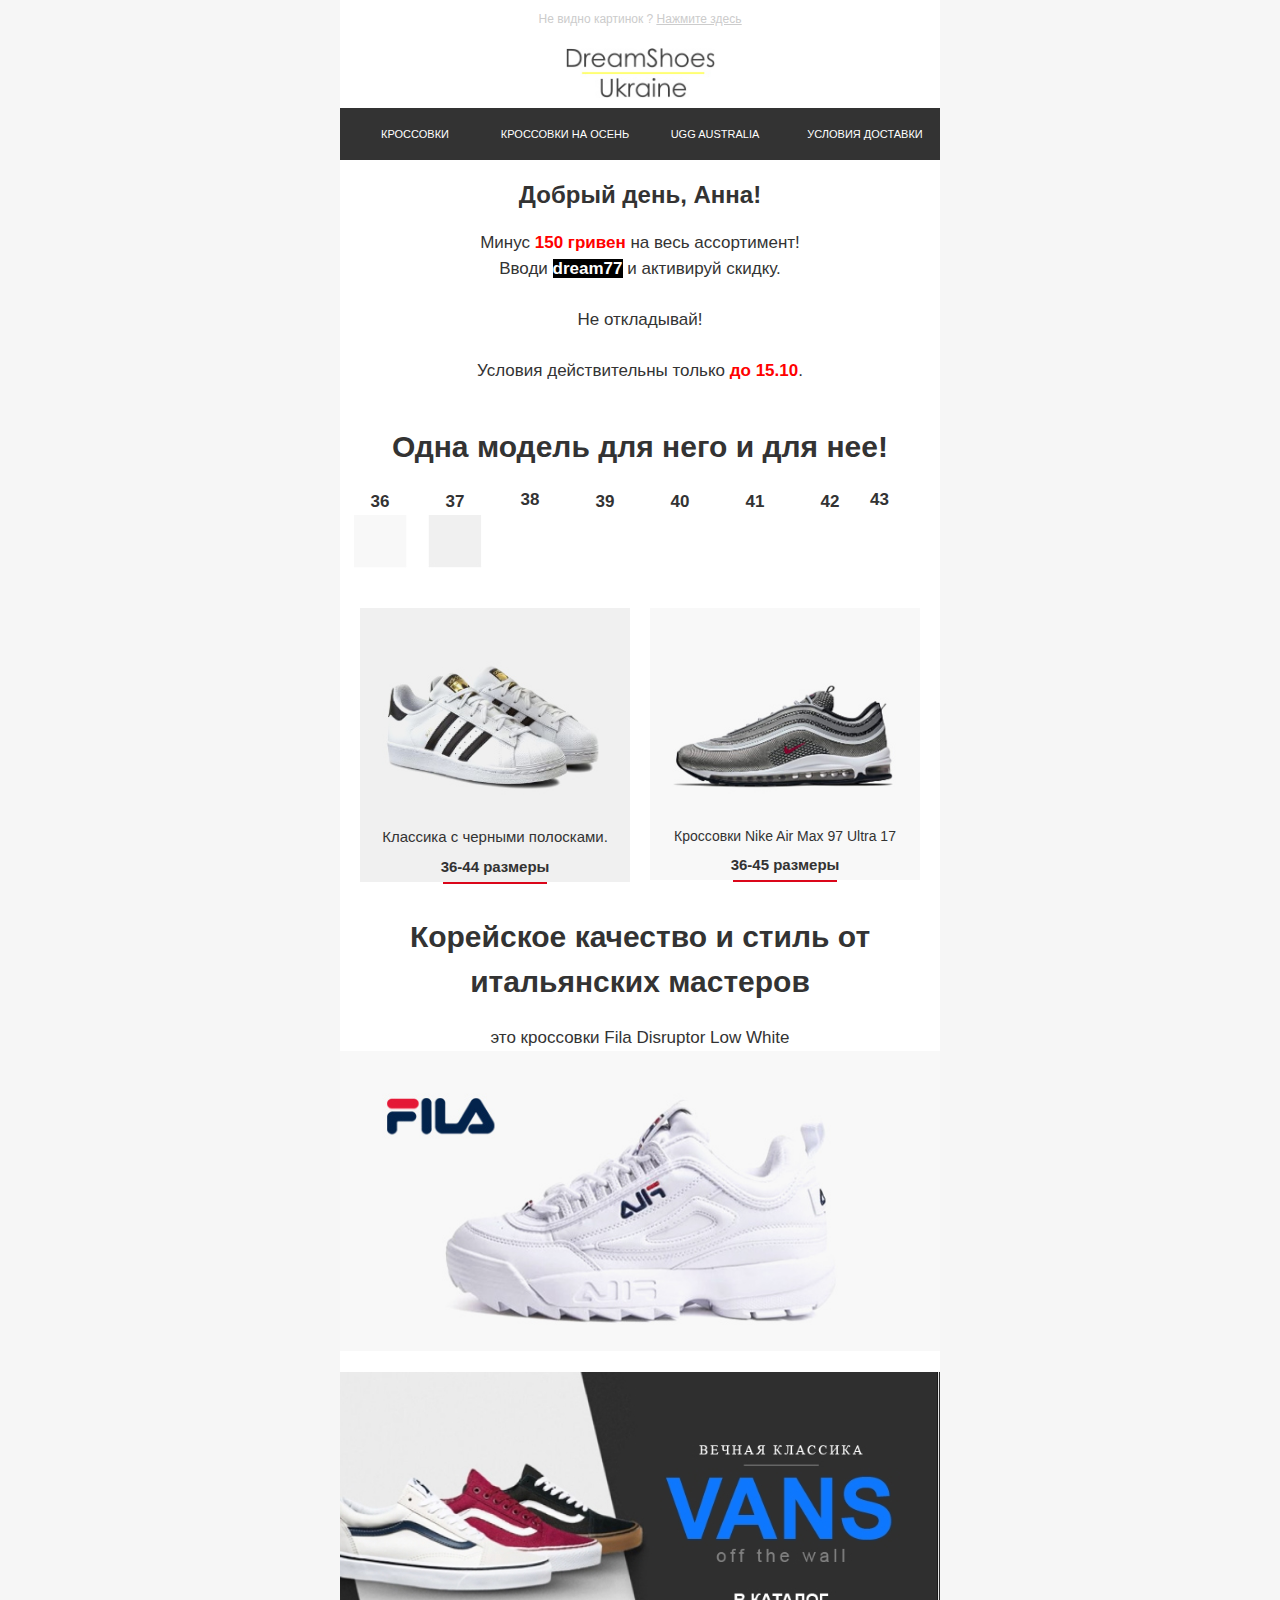
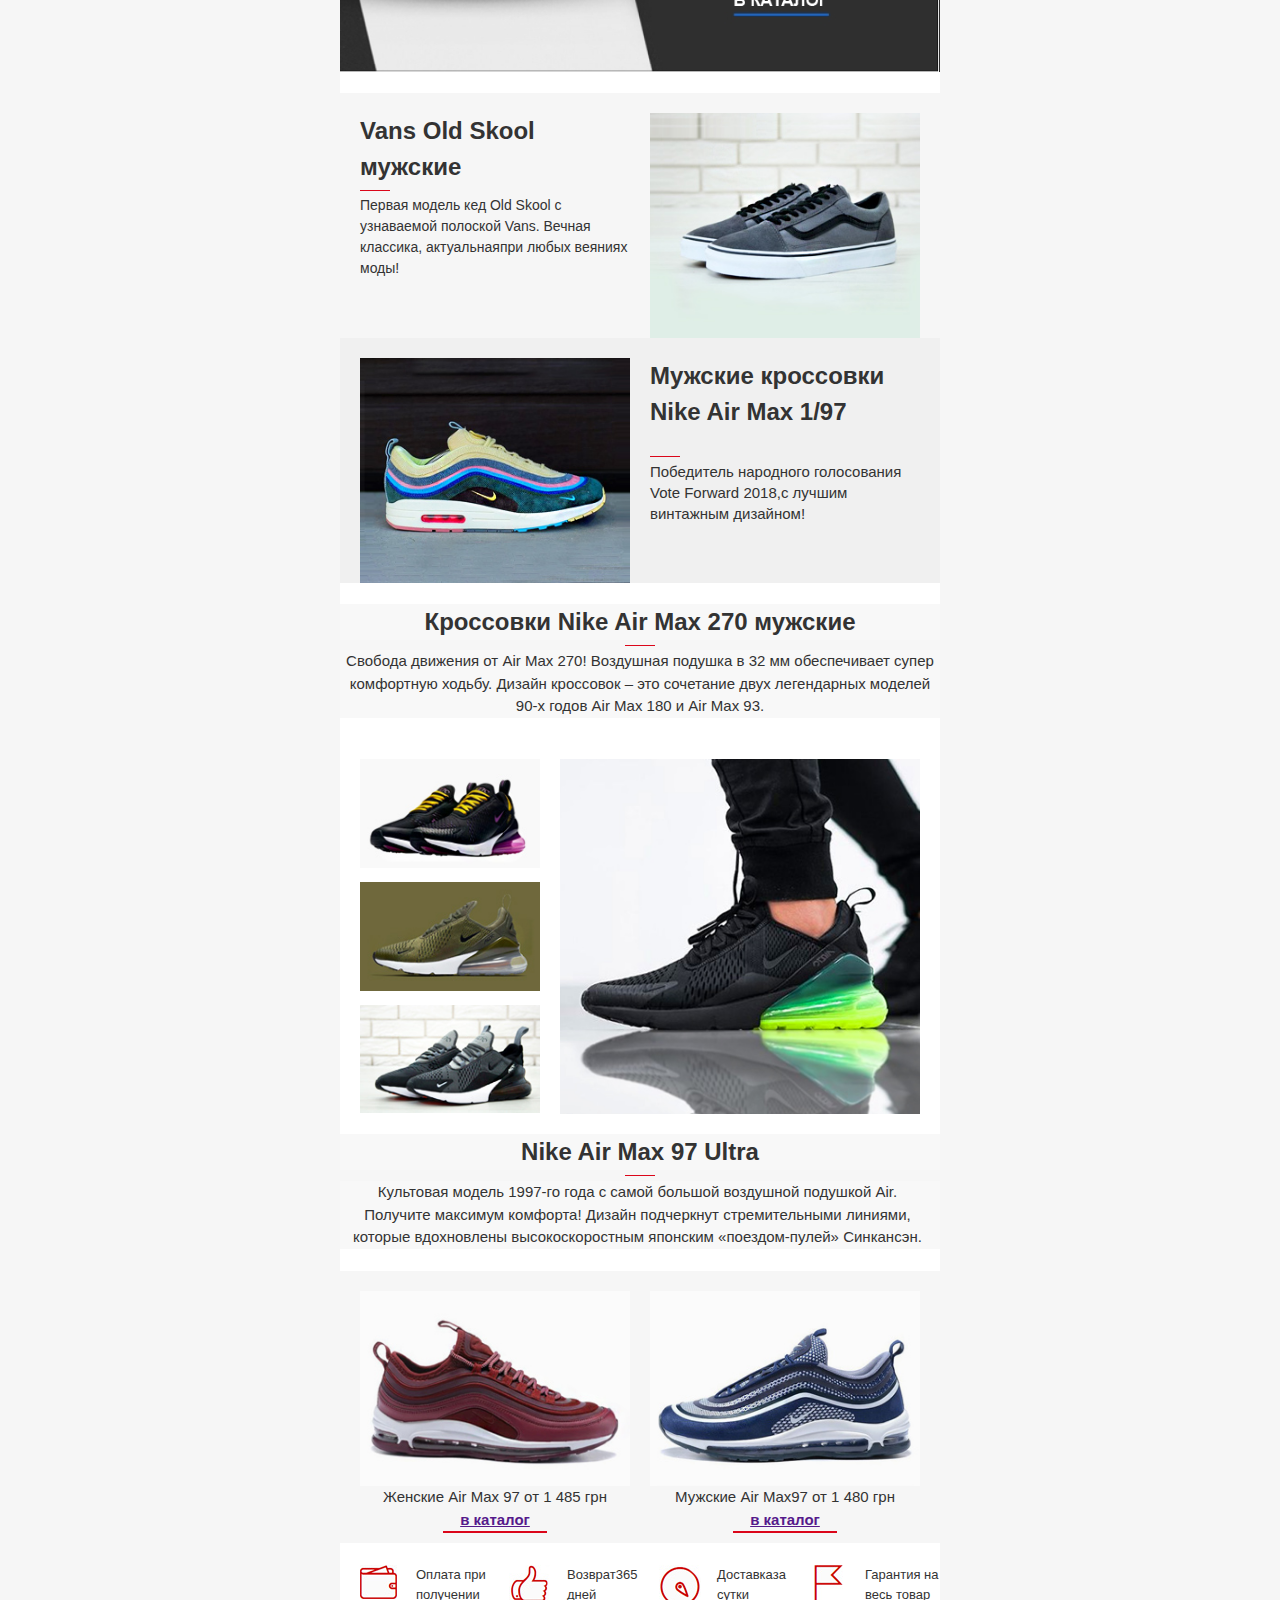
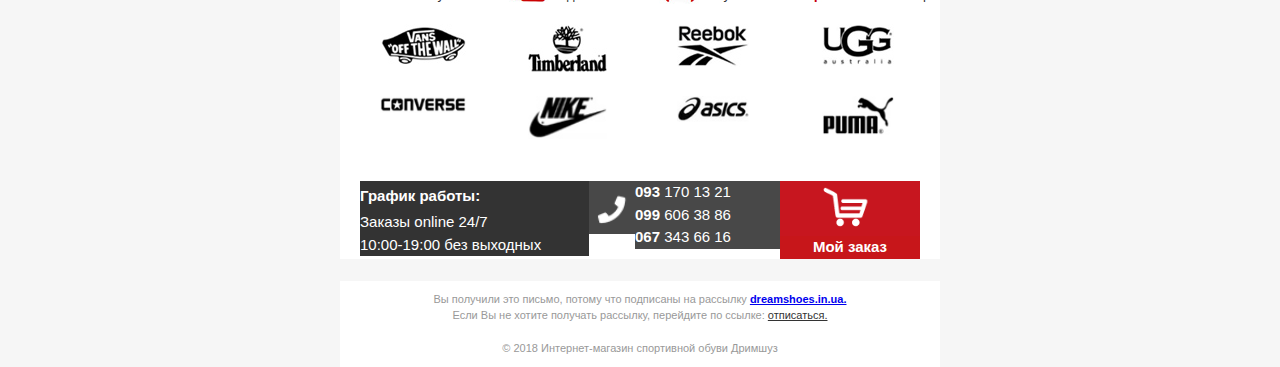
<file: verstka/dreamshoes/email.html>
<!DOCTYPE html PUBLIC "-//W3C//DTD XHTML 1.0 Transitional//EN" "http://www.w3.org/TR/xhtml1/DTD/xhtml1-transitional.dtd">
<html style="width:100%;font-family:verdana, geneva, sans-serif;-webkit-text-size-adjust:100%;-ms-text-size-adjust:100%;padding:0;Margin:0;">
 <head> 
  <meta charset="UTF-8"> 
  <meta content="width=device-width, initial-scale=1" name="viewport"> 
  <meta name="x-apple-disable-message-reformatting"> 
  <meta http-equiv="X-UA-Compatible" content="IE=edge"> 
  <meta content="telephone=no" name="format-detection"> 
  <title>dreamshoes</title> 
  <!--[if (mso 16)]>
    <style type="text/css">
    a {text-decoration: none;}
    </style>
    <![endif]--> 
  <!--[if gte mso 9]><style>sup { font-size: 100% !important; }</style><![endif]--> 
  <style type="text/css">
@media only screen and (max-width:600px) {p, ul li, ol li, a { font-size:16px!important } h1 { font-size:30px!important; text-align:center } h2 { font-size:26px!important; text-align:center } h3 { font-size:20px!important; text-align:center } h1 a { font-size:30px!important } h2 a { font-size:26px!important } h3 a { font-size:20px!important } .es-menu td a { font-size:16px!important } .es-header-body p, .es-header-body ul li, .es-header-body ol li, .es-header-body a { font-size:16px!important } .es-footer-body p, .es-footer-body ul li, .es-footer-body ol li, .es-footer-body a { font-size:16px!important } .es-infoblock p, .es-infoblock ul li, .es-infoblock ol li, .es-infoblock a { font-size:12px!important } *[class="gmail-fix"] { display:none!important } .es-m-txt-c, .es-m-txt-c h1, .es-m-txt-c h2, .es-m-txt-c h3 { text-align:center!important } .es-m-txt-r, .es-m-txt-r h1, .es-m-txt-r h2, .es-m-txt-r h3 { text-align:right!important } .es-m-txt-l, .es-m-txt-l h1, .es-m-txt-l h2, .es-m-txt-l h3 { text-align:left!important } .es-m-txt-r img, .es-m-txt-c img, .es-m-txt-l img { display:inline!important } .es-button-border { display:block!important } .es-button { font-size:18px!important; display:block!important; border-width:10px 20px 10px 20px!important } .es-btn-fw { border-width:10px 0px!important; text-align:center!important } .es-adaptive table, .es-btn-fw, .es-btn-fw-brdr, .es-left, .es-right { width:100%!important } .es-content table, .es-header table, .es-footer table, .es-content, .es-footer, .es-header { width:100%!important; max-width:600px!important } .es-adapt-td { display:block!important; width:100%!important } .adapt-img { width:100%!important; height:auto!important } .es-m-p0 { padding:0px!important } .es-m-p0r { padding-right:0px!important } .es-m-p0l { padding-left:0px!important } .es-m-p0t { padding-top:0px!important } .es-m-p0b { padding-bottom:0!important } .es-m-p20b { padding-bottom:20px!important } .es-mobile-hidden, .es-hidden { display:none!important } .es-desk-hidden { display:table-row!important; width:auto!important; overflow:visible!important; float:none!important; max-height:inherit!important; line-height:inherit!important } .es-desk-menu-hidden { display:table-cell!important } table.es-table-not-adapt, .esd-block-html table { width:auto!important } table.es-social { display:inline-block!important } table.es-social td { display:inline-block!important } }
#outlook a {
	padding:0;
}
.ExternalClass {
	width:100%;
}
.ExternalClass,
.ExternalClass p,
.ExternalClass span,
.ExternalClass font,
.ExternalClass td,
.ExternalClass div {
	line-height:100%;
}
.es-button {
	mso-style-priority:100!important;
	text-decoration:none!important;
}
a[x-apple-data-detectors] {
	color:inherit!important;
	text-decoration:none!important;
	font-size:inherit!important;
	font-family:inherit!important;
	font-weight:inherit!important;
	line-height:inherit!important;
}
.es-desk-hidden {
	display:none;
	float:left;
	overflow:hidden;
	width:0;
	max-height:0;
	line-height:0;
	mso-hide:all;
}
</style> 
 </head> 
 <body style="width:100%;font-family:verdana, geneva, sans-serif;-webkit-text-size-adjust:100%;-ms-text-size-adjust:100%;padding:0;Margin:0;"> 
  <div class="es-wrapper-color" style="background-color:#F6F6F6;"> 
   <!--[if gte mso 9]>
			<v:background xmlns:v="urn:schemas-microsoft-com:vml" fill="t">
				<v:fill type="tile" color="#f6f6f6"></v:fill>
			</v:background>
		<![endif]--> 
   <table class="es-wrapper" width="100%" cellspacing="0" cellpadding="0" style="mso-table-lspace:0pt;mso-table-rspace:0pt;border-collapse:collapse;border-spacing:0px;padding:0;Margin:0;width:100%;height:100%;background-repeat:repeat;background-position:center top;"> 
     <tr style="border-collapse:collapse;"> 
      <td valign="top" style="padding:0;Margin:0;"> 
       <table class="es-content" cellspacing="0" cellpadding="0" align="center" style="mso-table-lspace:0pt;mso-table-rspace:0pt;border-collapse:collapse;border-spacing:0px;table-layout:fixed !important;width:100%;"> 
         <tr style="border-collapse:collapse;"> 
          <td class="es-adaptive" align="center" style="padding:0;Margin:0;"> 
           <table class="es-content-body" width="600" cellspacing="0" cellpadding="0" align="center" style="mso-table-lspace:0pt;mso-table-rspace:0pt;border-collapse:collapse;border-spacing:0px;background-color:#F6F6F6;"> 
             <tr style="border-collapse:collapse;"> 
              <td align="left" style="Margin:0;padding-top:10px;padding-bottom:10px;padding-left:10px;padding-right:10px;background-position:left top;background-color:#FFFFFF;" bgcolor="#ffffff"> 
               <table width="100%" cellspacing="0" cellpadding="0" style="mso-table-lspace:0pt;mso-table-rspace:0pt;border-collapse:collapse;border-spacing:0px;"> 
                 <tr style="border-collapse:collapse;"> 
                  <td width="580" valign="top" align="center" style="padding:0;Margin:0;"> 
                   <table width="100%" cellspacing="0" cellpadding="0" style="mso-table-lspace:0pt;mso-table-rspace:0pt;border-collapse:collapse;border-spacing:0px;"> 
                     <tr style="border-collapse:collapse;"> 
                      <td class="es-infoblock" align="center" style="padding:0;Margin:0;line-height:120%;font-size:12px;color:#CCCCCC;"> <p style="Margin:0;-webkit-text-size-adjust:none;-ms-text-size-adjust:none;mso-line-height-rule:exactly;font-size:12px;font-family:verdana, geneva, sans-serif;line-height:150%;color:#CCCCCC;">Не видно картинок ? <u><a href="http://cil.org.ua" target="_blank" style="-webkit-text-size-adjust:none;-ms-text-size-adjust:none;mso-line-height-rule:exactly;font-family:verdana, geneva, sans-serif;font-size:12px;text-decoration:underline;color:#CCCCCC;line-height:150%;">Нажмите здесь</a></u></p> </td> 
                     </tr> 
                   </table> </td> 
                 </tr> 
               </table> </td> 
             </tr> 
           </table> </td> 
         </tr> 
       </table> 
       <table class="es-header" cellspacing="0" cellpadding="0" align="center" style="mso-table-lspace:0pt;mso-table-rspace:0pt;border-collapse:collapse;border-spacing:0px;table-layout:fixed !important;width:100%;background-color:transparent;background-repeat:repeat;background-position:center top;"> 
         <tr style="border-collapse:collapse;"> 
          <td class="es-adaptive" align="center" style="padding:0;Margin:0;"> 
           <table class="es-header-body" width="600" cellspacing="0" cellpadding="0" bgcolor="#f6f6f6" align="center" style="mso-table-lspace:0pt;mso-table-rspace:0pt;border-collapse:collapse;border-spacing:0px;background-color:transparent;"> 
             <tr style="border-collapse:collapse;"> 
              <td style="Margin:0;padding-top:10px;padding-bottom:10px;padding-left:10px;padding-right:10px;background-color:#FFFFFF;background-position:left top;" bgcolor="#ffffff" align="left"> 
               <table width="100%" cellspacing="0" cellpadding="0" style="mso-table-lspace:0pt;mso-table-rspace:0pt;border-collapse:collapse;border-spacing:0px;"> 
                 <tr style="border-collapse:collapse;"> 
                  <td width="580" valign="top" align="center" style="padding:0;Margin:0;"> 
                   <table width="100%" cellspacing="0" cellpadding="0" style="mso-table-lspace:0pt;mso-table-rspace:0pt;border-collapse:collapse;border-spacing:0px;"> 
                     <tr style="border-collapse:collapse;"> 
                      <td align="center" style="padding:0;Margin:0;"> <img src="images/30621542118388273.jpg" alt="Fashion logo" title="Fashion logo" width="149" style="display:block;border:0;outline:none;text-decoration:none;-ms-interpolation-mode:bicubic;"></td> 
                     </tr> 
                   </table> </td> 
                 </tr> 
               </table> </td> 
             </tr> 
             <tr style="border-collapse:collapse;"> 
              <td align="left" style="padding:0;Margin:0;padding-top:10px;padding-bottom:10px;background-position:left top;background-color:#333333;" bgcolor="#333333"> 
               <table width="100%" cellspacing="0" cellpadding="0" style="mso-table-lspace:0pt;mso-table-rspace:0pt;border-collapse:collapse;border-spacing:0px;"> 
                 <tr style="border-collapse:collapse;"> 
                  <td width="600" valign="top" align="center" style="padding:0;Margin:0;"> 
                   <table width="100%" cellspacing="0" cellpadding="0" style="mso-table-lspace:0pt;mso-table-rspace:0pt;border-collapse:collapse;border-spacing:0px;"> 
                     <tr style="border-collapse:collapse;"> 
                      <td style="padding:0;Margin:0;"> 
                       <table class="es-menu" width="100%" cellspacing="0" cellpadding="0" style="mso-table-lspace:0pt;mso-table-rspace:0pt;border-collapse:collapse;border-spacing:0px;"> 
                         <tr class="links" style="border-collapse:collapse;"> 
                          <td align="center" width="25.00%" style="Margin:0;padding-left:5px;padding-right:5px;padding-top:10px;padding-bottom:10px;border:0;" id="esd-menu-id-0" bgcolor="transparent"> <a target="_blank" style="-webkit-text-size-adjust:none;-ms-text-size-adjust:none;mso-line-height-rule:exactly;font-family:arial, 'helvetica neue', helvetica, sans-serif;font-size:11px;text-decoration:none;display:block;color:#FFFFFF;font-weight:normal;" href="https://stripo.email/">КРОССОВКИ</a> </td> 
                          <td align="center" width="25.00%" style="Margin:0;padding-left:5px;padding-right:5px;padding-top:10px;padding-bottom:10px;border:0;" id="esd-menu-id-1" bgcolor="transparent" esdev-border-color="#040404" esdev-border-style="solid"> <a target="_blank" style="-webkit-text-size-adjust:none;-ms-text-size-adjust:none;mso-line-height-rule:exactly;font-family:arial, 'helvetica neue', helvetica, sans-serif;font-size:11px;text-decoration:none;display:block;color:#FFFFFF;font-weight:normal;" href="https://stripo.email/">КРОССОВКИ НА ОСЕНЬ</a> </td> 
                          <td align="center" width="25.00%" style="Margin:0;padding-left:5px;padding-right:5px;padding-top:10px;padding-bottom:10px;border:0;" id="esd-menu-id-2" bgcolor="transparent" esdev-border-color="#040404" esdev-border-style="solid"> <a target="_blank" style="-webkit-text-size-adjust:none;-ms-text-size-adjust:none;mso-line-height-rule:exactly;font-family:arial, 'helvetica neue', helvetica, sans-serif;font-size:11px;text-decoration:none;display:block;color:#FFFFFF;font-weight:normal;" href="https://stripo.email/">UGG AUSTRALIA</a> </td> 
                          <td align="center" width="25.00%" style="Margin:0;padding-left:5px;padding-right:5px;padding-top:10px;padding-bottom:10px;border:0;" id="esd-menu-id-3" bgcolor="transparent" esdev-border-color="#040404" esdev-border-style="solid"> <a target="_blank" style="-webkit-text-size-adjust:none;-ms-text-size-adjust:none;mso-line-height-rule:exactly;font-family:arial, 'helvetica neue', helvetica, sans-serif;font-size:11px;text-decoration:none;display:block;color:#FFFFFF;font-weight:normal;" href="https://stripo.email/">УСЛОВИЯ ДОСТАВКИ</a> </td> 
                         </tr> 
                       </table> </td> 
                     </tr> 
                   </table> </td> 
                 </tr> 
               </table> </td> 
             </tr> 
           </table> </td> 
         </tr> 
       </table> 
       <table class="es-content" cellspacing="0" cellpadding="0" align="center" style="mso-table-lspace:0pt;mso-table-rspace:0pt;border-collapse:collapse;border-spacing:0px;table-layout:fixed !important;width:100%;"> 
         <tr style="border-collapse:collapse;"> 
          <td align="center" style="padding:0;Margin:0;"> 
           <table class="es-content-body" width="600" cellspacing="0" cellpadding="0" bgcolor="#ffffff" align="center" style="mso-table-lspace:0pt;mso-table-rspace:0pt;border-collapse:collapse;border-spacing:0px;background-color:#FFFFFF;"> 
             <tr style="border-collapse:collapse;"> 
              <td align="left" style="padding:0;Margin:0;"> 
               <table width="100%" cellspacing="0" cellpadding="0" style="mso-table-lspace:0pt;mso-table-rspace:0pt;border-collapse:collapse;border-spacing:0px;"> 
                 <tr style="border-collapse:collapse;"> 
                  <td width="600" valign="top" align="center" style="padding:0;Margin:0;"> 
                   <table width="100%" cellspacing="0" cellpadding="0" style="mso-table-lspace:0pt;mso-table-rspace:0pt;border-collapse:collapse;border-spacing:0px;background-position:left top;background-repeat:no-repeat;"> 
                     <tr style="border-collapse:collapse;"> 
                      <td align="left" style="padding:0;Margin:0;"> <p style="Margin:0;-webkit-text-size-adjust:none;-ms-text-size-adjust:none;mso-line-height-rule:exactly;font-size:14px;font-family:verdana, geneva, sans-serif;line-height:150%;color:#333333;text-align:center;"><br></p><h2 style="Margin:0;line-height:120%;mso-line-height-rule:exactly;font-family:arial, 'helvetica neue', helvetica, sans-serif;font-size:24px;font-style:normal;font-weight:normal;color:#333333;text-align:center;"><strong>Добрый день, Анна! </strong></h2><p style="Margin:0;-webkit-text-size-adjust:none;-ms-text-size-adjust:none;mso-line-height-rule:exactly;font-size:14px;font-family:verdana, geneva, sans-serif;line-height:150%;color:#333333;text-align:center;"><br></p><p style="Margin:0;-webkit-text-size-adjust:none;-ms-text-size-adjust:none;mso-line-height-rule:exactly;font-size:17px;font-family:arial, 'helvetica neue', helvetica, sans-serif;line-height:150%;color:#333333;text-align:center;">Минус <strong><span style="color:#FF0000;">150 гривен</span></strong> на весь ассортимент!</p><p style="Margin:0;-webkit-text-size-adjust:none;-ms-text-size-adjust:none;mso-line-height-rule:exactly;font-size:17px;font-family:arial, 'helvetica neue', helvetica, sans-serif;line-height:150%;color:#333333;text-align:center;">Вводи <strong><span style="color:#FFFFFF;"><span style="background-color:#000000;">dream77</span></span> </strong>и активируй скидку.</p><p style="Margin:0;-webkit-text-size-adjust:none;-ms-text-size-adjust:none;mso-line-height-rule:exactly;font-size:17px;font-family:arial, 'helvetica neue', helvetica, sans-serif;line-height:150%;color:#333333;text-align:center;"><br></p><p style="Margin:0;-webkit-text-size-adjust:none;-ms-text-size-adjust:none;mso-line-height-rule:exactly;font-size:17px;font-family:arial, 'helvetica neue', helvetica, sans-serif;line-height:150%;color:#333333;text-align:center;">Не откладывай!</p><p style="Margin:0;-webkit-text-size-adjust:none;-ms-text-size-adjust:none;mso-line-height-rule:exactly;font-size:17px;font-family:arial, 'helvetica neue', helvetica, sans-serif;line-height:150%;color:#333333;text-align:center;"><br></p><p style="Margin:0;-webkit-text-size-adjust:none;-ms-text-size-adjust:none;mso-line-height-rule:exactly;font-size:17px;font-family:arial, 'helvetica neue', helvetica, sans-serif;line-height:150%;color:#333333;text-align:center;">Условия действительны только <strong><span style="color:#FF0000;">до 15.10</span></strong>.</p><p style="Margin:0;-webkit-text-size-adjust:none;-ms-text-size-adjust:none;mso-line-height-rule:exactly;font-size:14px;font-family:verdana, geneva, sans-serif;line-height:150%;color:#333333;"><br></p> </td> 
                     </tr> 
                   </table> </td> 
                 </tr> 
               </table> </td> 
             </tr> 
           </table> </td> 
         </tr> 
       </table> 
       <table cellpadding="0" cellspacing="0" class="es-content" align="center" style="mso-table-lspace:0pt;mso-table-rspace:0pt;border-collapse:collapse;border-spacing:0px;table-layout:fixed !important;width:100%;"> 
         <tr style="border-collapse:collapse;"> 
          <td align="center" style="padding:0;Margin:0;"> 
           <table bgcolor="#ffffff" class="es-content-body" align="center" cellpadding="0" cellspacing="0" width="600" style="mso-table-lspace:0pt;mso-table-rspace:0pt;border-collapse:collapse;border-spacing:0px;background-color:#F6F6F6;"> 
             <tr style="border-collapse:collapse;"> 
              <td align="left" style="padding:0;Margin:0;padding-top:20px;padding-left:20px;padding-right:20px;background-position:left top;background-color:#FFFFFF;" bgcolor="#ffffff"> 
               <table cellpadding="0" cellspacing="0" width="100%" style="mso-table-lspace:0pt;mso-table-rspace:0pt;border-collapse:collapse;border-spacing:0px;"> 
                 <tr style="border-collapse:collapse;"> 
                  <td width="560" align="center" valign="top" style="padding:0;Margin:0;"> 
                   <table cellpadding="0" cellspacing="0" width="100%" style="mso-table-lspace:0pt;mso-table-rspace:0pt;border-collapse:collapse;border-spacing:0px;"> 
                     <tr style="border-collapse:collapse;"> 
                      <td align="center" style="padding:0;Margin:0;"> <p style="Margin:0;-webkit-text-size-adjust:none;-ms-text-size-adjust:none;mso-line-height-rule:exactly;font-size:30px;font-family:arial, 'helvetica neue', helvetica, sans-serif;line-height:150%;color:#333333;"><strong>Одна модель для него и для нее!</strong></p> </td> 
                     </tr> 
                   </table> </td> 
                 </tr> 
               </table> </td> 
             </tr> 
           </table> </td> 
         </tr> 
       </table> 
       <table cellpadding="0" cellspacing="0" class="es-content" align="center" style="mso-table-lspace:0pt;mso-table-rspace:0pt;border-collapse:collapse;border-spacing:0px;table-layout:fixed !important;width:100%;"> 
         <tr style="border-collapse:collapse;"> 
          <td align="center" style="padding:0;Margin:0;"> 
           <table bgcolor="#ffffff" class="es-content-body" align="center" cellpadding="0" cellspacing="0" width="600" style="mso-table-lspace:0pt;mso-table-rspace:0pt;border-collapse:collapse;border-spacing:0px;background-color:#F6F6F6;"> 
             <tr style="border-collapse:collapse;"> 
              <td align="left" style="padding:0;Margin:0;padding-left:5px;padding-top:20px;padding-bottom:20px;background-position:left top;background-color:#FFFFFF;" esdev-eq="true" bgcolor="#ffffff"> 
               <!--[if mso]><table width="595" cellpadding="0" cellspacing="0"><tr><td width="75" valign="top"><![endif]--> 
               <table cellpadding="0" cellspacing="0" class="es-left" align="left" style="mso-table-lspace:0pt;mso-table-rspace:0pt;border-collapse:collapse;border-spacing:0px;float:left;"> 
                 <tr style="border-collapse:collapse;"> 
                  <td width="70" class="es-m-p0r es-m-p20b" align="center" style="padding:0;Margin:0;"> 
                   <table cellpadding="0" cellspacing="0" width="100%" style="mso-table-lspace:0pt;mso-table-rspace:0pt;border-collapse:collapse;border-spacing:0px;background-position:left top;"> 
                     <tr style="border-collapse:collapse;"> 
                      <!-- <td align="center" bgcolor="transparent" style="padding:0;Margin:0;"> <p style="Margin:0;-webkit-text-size-adjust:none;-ms-text-size-adjust:none;mso-line-height-rule:exactly;font-size:17px;font-family:arial, 'helvetica neue', helvetica, sans-serif;line-height:150%;color:#333333;"><strong>36</strong></p> </td>  -->
                      <td align="center" bgcolor="transparent" style="padding:0;Margin:0;" background-image:url(images/42011542120385446.jpg)> <p style="Margin:0;-webkit-text-size-adjust:none;-ms-text-size-adjust:none;mso-line-height-rule:exactly;font-size:17px;font-family:arial, 'helvetica neue', helvetica, sans-serif;line-height:150%;color:#333333;"><strong>36</strong></p> </td> 
                    </tr> 
                     <tr style="border-collapse:collapse;"> 
                      <td align="center" style="padding:0;Margin:0;"> <img class="adapt-img" src="images/42011542120385446.jpg" alt="" style="display:block;border:0;outline:none;text-decoration:none;-ms-interpolation-mode:bicubic;" width="53"></td> 
                     </tr> 
                   </table> </td> 
                  <td class="es-hidden" width="5" style="padding:0;Margin:0;"></td> 
                 </tr> 
               </table> 
               <!--[if mso]></td><td width="75" valign="top"><![endif]--> 
               <table cellpadding="0" cellspacing="0" class="es-left" align="left" style="mso-table-lspace:0pt;mso-table-rspace:0pt;border-collapse:collapse;border-spacing:0px;float:left;"> 
                 <tr style="border-collapse:collapse;"> 
                  <td width="70" class="es-m-p20b" align="center" style="padding:0;Margin:0;"> 
                   <table cellpadding="0" cellspacing="0" width="100%" style="mso-table-lspace:0pt;mso-table-rspace:0pt;border-collapse:collapse;border-spacing:0px;background-position:left top;"> 
                     <tr style="border-collapse:collapse;"> 
                      <td align="center" style="padding:0;Margin:0;"> <p style="Margin:0;-webkit-text-size-adjust:none;-ms-text-size-adjust:none;mso-line-height-rule:exactly;font-size:17px;font-family:arial, 'helvetica neue', helvetica, sans-serif;line-height:150%;color:#333333;"><strong>37</strong></p> </td> 
                     </tr> 
                     <tr style="border-collapse:collapse;"> 
                      <td align="center" style="padding:0;Margin:0;"> <img class="adapt-img" src="images/65361542120463079.jpg" alt="" style="display:block;border:0;outline:none;text-decoration:none;-ms-interpolation-mode:bicubic;" width="54"></td> 
                     </tr> 
                   </table> </td> 
                  <td class="es-hidden" width="5" style="padding:0;Margin:0;"></td> 
                 </tr> 
               </table> 
               <!--[if mso]></td><td width="75" valign="top"><![endif]--> 
               <table cellpadding="0" cellspacing="0" class="es-left" align="left" style="mso-table-lspace:0pt;mso-table-rspace:0pt;border-collapse:collapse;border-spacing:0px;float:left;"> 
                 <tr style="border-collapse:collapse;"> 
                  <td width="70" class="es-m-p20b" align="center" style="padding:0;Margin:0;"> 
                   <table cellpadding="0" cellspacing="0" width="100%" style="mso-table-lspace:0pt;mso-table-rspace:0pt;border-collapse:collapse;border-spacing:0px;"> 
                     <tr style="border-collapse:collapse;"> 
                      <td align="center" style="padding:0;Margin:0;"> <p style="Margin:0;-webkit-text-size-adjust:none;-ms-text-size-adjust:none;mso-line-height-rule:exactly;font-size:14px;font-family:verdana, geneva, sans-serif;line-height:150%;color:#333333;"><span style="font-family:arial, 'helvetica neue', helvetica, sans-serif;font-size:17px;"><strong>38</strong></span></p> </td> 
                     </tr> 
                   </table> </td> 
                  <td class="es-hidden" width="5" style="padding:0;Margin:0;"></td> 
                 </tr> 
               </table> 
               <!--[if mso]></td><td width="75" valign="top"><![endif]--> 
               <table cellpadding="0" cellspacing="0" class="es-left" align="left" style="mso-table-lspace:0pt;mso-table-rspace:0pt;border-collapse:collapse;border-spacing:0px;float:left;"> 
                 <tr style="border-collapse:collapse;"> 
                  <td width="70" align="center" class="es-m-p20b" style="padding:0;Margin:0;"> 
                   <table cellpadding="0" cellspacing="0" width="100%" style="mso-table-lspace:0pt;mso-table-rspace:0pt;border-collapse:collapse;border-spacing:0px;"> 
                     <tr style="border-collapse:collapse;"> 
                      <td align="center" style="padding:0;Margin:0;"> <p style="Margin:0;-webkit-text-size-adjust:none;-ms-text-size-adjust:none;mso-line-height-rule:exactly;font-size:17px;font-family:arial, 'helvetica neue', helvetica, sans-serif;line-height:150%;color:#333333;"><strong>39</strong></p> </td> 
                     </tr> 
                   </table> </td> 
                  <td class="es-hidden" width="5" style="padding:0;Margin:0;"></td> 
                 </tr> 
               </table> 
               <!--[if mso]></td><td width="75" valign="top"><![endif]--> 
               <table cellpadding="0" cellspacing="0" class="es-left" align="left" style="mso-table-lspace:0pt;mso-table-rspace:0pt;border-collapse:collapse;border-spacing:0px;float:left;"> 
                 <tr style="border-collapse:collapse;"> 
                  <td width="70" align="left" class="es-m-p20b" style="padding:0;Margin:0;"> 
                   <table cellpadding="0" cellspacing="0" width="100%" style="mso-table-lspace:0pt;mso-table-rspace:0pt;border-collapse:collapse;border-spacing:0px;"> 
                     <tr style="border-collapse:collapse;"> 
                      <td align="left" style="padding:0;Margin:0;"> <p style="Margin:0;-webkit-text-size-adjust:none;-ms-text-size-adjust:none;mso-line-height-rule:exactly;font-size:17px;font-family:arial, 'helvetica neue', helvetica, sans-serif;line-height:150%;color:#333333;text-align:center;"><strong>40</strong></p> </td> 
                     </tr> 
                   </table> </td> 
                  <td class="es-hidden" width="5" style="padding:0;Margin:0;"></td> 
                 </tr> 
               </table> 
               <!--[if mso]></td><td width="75" valign="top"><![endif]--> 
               <table cellpadding="0" cellspacing="0" class="es-left" align="left" style="mso-table-lspace:0pt;mso-table-rspace:0pt;border-collapse:collapse;border-spacing:0px;float:left;"> 
                 <tr style="border-collapse:collapse;"> 
                  <td width="70" align="left" class="es-m-p20b" style="padding:0;Margin:0;"> 
                   <table cellpadding="0" cellspacing="0" width="100%" style="mso-table-lspace:0pt;mso-table-rspace:0pt;border-collapse:collapse;border-spacing:0px;"> 
                     <tr style="border-collapse:collapse;"> 
                      <td align="left" style="padding:0;Margin:0;"> <p style="Margin:0;-webkit-text-size-adjust:none;-ms-text-size-adjust:none;mso-line-height-rule:exactly;font-size:17px;font-family:arial, 'helvetica neue', helvetica, sans-serif;line-height:150%;color:#333333;text-align:center;"><strong>41</strong></p> </td> 
                     </tr> 
                   </table> </td> 
                  <td class="es-hidden" width="5" style="padding:0;Margin:0;"></td> 
                 </tr> 
               </table> 
               <!--[if mso]></td><td width="70" valign="top"><![endif]--> 
               <table cellpadding="0" cellspacing="0" class="es-left" align="left" style="mso-table-lspace:0pt;mso-table-rspace:0pt;border-collapse:collapse;border-spacing:0px;float:left;"> 
                 <tr style="border-collapse:collapse;"> 
                  <td width="70" align="left" class="es-m-p20b" style="padding:0;Margin:0;"> 
                   <table cellpadding="0" cellspacing="0" width="100%" style="mso-table-lspace:0pt;mso-table-rspace:0pt;border-collapse:collapse;border-spacing:0px;"> 
                     <tr style="border-collapse:collapse;"> 
                      <td align="center" style="padding:0;Margin:0;"> <p style="Margin:0;-webkit-text-size-adjust:none;-ms-text-size-adjust:none;mso-line-height-rule:exactly;font-size:17px;font-family:arial, 'helvetica neue', helvetica, sans-serif;line-height:150%;color:#333333;"><strong>42</strong></p> </td> 
                     </tr> 
                   </table> </td> 
                 </tr> 
               </table> 
               <!--[if mso]></td><td width="5"></td><td width="70" valign="top"><![endif]--> 
               <table cellpadding="0" cellspacing="0" class="es-right" align="right" style="mso-table-lspace:0pt;mso-table-rspace:0pt;border-collapse:collapse;border-spacing:0px;float:right;"> 
                 <tr style="border-collapse:collapse;"> 
                  <td width="70" align="left" style="padding:0;Margin:0;"> 
                   <table cellpadding="0" cellspacing="0" width="100%" style="mso-table-lspace:0pt;mso-table-rspace:0pt;border-collapse:collapse;border-spacing:0px;"> 
                     <tr style="border-collapse:collapse;"> 
                      <td align="left" style="padding:0;Margin:0;"> <p style="Margin:0;-webkit-text-size-adjust:none;-ms-text-size-adjust:none;mso-line-height-rule:exactly;font-size:14px;font-family:verdana, geneva, sans-serif;line-height:150%;color:#333333;"><span style="font-size:17px;font-family:arial, 'helvetica neue', helvetica, sans-serif;"><strong>43</strong></span></p> </td> 
                     </tr> 
                   </table> </td> 
                 </tr> 
               </table> 
               <!--[if mso]></td></tr></table><![endif]--></td> 
             </tr> 
           </table> </td> 
         </tr> 
       </table> 
       <table cellpadding="0" cellspacing="0" class="es-content" align="center" style="mso-table-lspace:0pt;mso-table-rspace:0pt;border-collapse:collapse;border-spacing:0px;table-layout:fixed !important;width:100%;"> 
         <tr style="border-collapse:collapse;"> 
          <td align="center" style="padding:0;Margin:0;"> 
           <table bgcolor="#ffffff" class="es-content-body" align="center" cellpadding="0" cellspacing="0" width="600" style="mso-table-lspace:0pt;mso-table-rspace:0pt;border-collapse:collapse;border-spacing:0px;background-color:#F6F6F6;"> 
             <tr style="border-collapse:collapse;"> 
              <td align="left" style="padding:0;Margin:0;padding-top:20px;padding-left:20px;padding-right:20px;background-position:left top;background-color:#FFFFFF;" bgcolor="#ffffff"> 
               <!--[if mso]><table width="560" cellpadding="0" 
                        cellspacing="0"><tr><td width="270" valign="top"><![endif]--> 
               <table cellpadding="0" cellspacing="0" class="es-left" align="left" style="mso-table-lspace:0pt;mso-table-rspace:0pt;border-collapse:collapse;border-spacing:0px;float:left;"> 
                 <tr style="border-collapse:collapse;"> 
                  <td width="270" class="es-m-p20b" align="left" style="padding:0;Margin:0;"> 
                   <table cellpadding="0" cellspacing="0" width="100%" style="mso-table-lspace:0pt;mso-table-rspace:0pt;border-collapse:collapse;border-spacing:0px;background-position:left top;"> 
                     <tr style="border-collapse:collapse;"> 
                      <td align="center" style="padding:0;Margin:0;"> <img class="adapt-img" src="images/73691542120585834.jpg" alt="" style="display:block;border:0;outline:none;text-decoration:none;-ms-interpolation-mode:bicubic;" width="270"></td> 
                     </tr> 
                     <tr style="border-collapse:collapse;"> 
                      <td align="center" bgcolor="#f0f0f0" style="padding:0;Margin:0;"> <p style="Margin:0;-webkit-text-size-adjust:none;-ms-text-size-adjust:none;mso-line-height-rule:exactly;font-size:15px;font-family:arial, 'helvetica neue', helvetica, sans-serif;line-height:200%;color:#333333;">Классика с черными полосками.</p><p style="Margin:0;-webkit-text-size-adjust:none;-ms-text-size-adjust:none;mso-line-height-rule:exactly;font-size:15px;font-family:arial, 'helvetica neue', helvetica, sans-serif;line-height:200%;color:#333333;"><strong>36-44 размеры</strong></p> </td> 
                     </tr> 
                     <tr style="border-collapse:collapse;"> 
                      <td align="center" style="padding:0;Margin:0;padding-bottom:10px;padding-left:10px;padding-right:10px;"> <img class="adapt-img" src="images/41341542121285107.jpg" alt="" style="display:block;border:0;outline:none;text-decoration:none;-ms-interpolation-mode:bicubic;" width="104"></td> 
                     </tr> 
                   </table> </td> 
                 </tr> 
               </table> 
               <!--[if mso]></td><td width="20"></td><td width="270" valign="top"><![endif]--> 
               <table cellpadding="0" cellspacing="0" class="es-right" align="right" style="mso-table-lspace:0pt;mso-table-rspace:0pt;border-collapse:collapse;border-spacing:0px;float:right;"> 
                 <tr style="border-collapse:collapse;"> 
                  <td width="270" align="left" style="padding:0;Margin:0;"> 
                   <table cellpadding="0" cellspacing="0" width="100%" style="mso-table-lspace:0pt;mso-table-rspace:0pt;border-collapse:collapse;border-spacing:0px;"> 
                     <tr style="border-collapse:collapse;"> 
                      <td align="center" style="padding:0;Margin:0;"> <img class="adapt-img" src="images/22871542120598000.jpg" alt="" style="display:block;border:0;outline:none;text-decoration:none;-ms-interpolation-mode:bicubic;" width="270"></td> 
                     </tr> 
                     <tr style="border-collapse:collapse;"> 
                      <td align="center" bgcolor="#f8f8f8" style="padding:0;Margin:0;"> <p style="Margin:0;-webkit-text-size-adjust:none;-ms-text-size-adjust:none;mso-line-height-rule:exactly;font-size:14px;font-family:verdana, geneva, sans-serif;line-height:200%;color:#333333;">Кроссовки Nike Air Max 97 Ultra 17</p><p style="Margin:0;-webkit-text-size-adjust:none;-ms-text-size-adjust:none;mso-line-height-rule:exactly;font-size:14px;font-family:verdana, geneva, sans-serif;line-height:200%;color:#333333;"><strong><span style="font-family:arial, 'helvetica neue', helvetica, sans-serif;"><span style="font-size:15px;line-height:200%;">36-45 размеры</span></span></strong></p> </td> 
                     </tr> 
                     <tr style="border-collapse:collapse;"> 
                      <td align="center" style="padding:0;Margin:0;padding-bottom:10px;padding-left:10px;padding-right:10px;"> <img class="adapt-img" src="images/41341542121285107.jpg" alt="" style="display:block;border:0;outline:none;text-decoration:none;-ms-interpolation-mode:bicubic;" width="104"></td> 
                     </tr> 
                   </table> </td> 
                 </tr> 
               </table> 
               <!--[if mso]></td></tr></table><![endif]--> </td> 
             </tr> 
           </table> </td> 
         </tr> 
       </table> 
       <table class="es-content" cellspacing="0" cellpadding="0" align="center" style="mso-table-lspace:0pt;mso-table-rspace:0pt;border-collapse:collapse;border-spacing:0px;table-layout:fixed !important;width:100%;"> 
         <tr style="border-collapse:collapse;"> 
          <td align="center" style="padding:0;Margin:0;"> 
           <table class="es-content-body" style="mso-table-lspace:0pt;mso-table-rspace:0pt;border-collapse:collapse;border-spacing:0px;background-color:#F6F6F6;" width="600" cellspacing="0" cellpadding="0" bgcolor="#f6f6f6" align="center"> 
             <tr style="border-collapse:collapse;"> 
              <td align="left" style="padding:0;Margin:0;padding-top:20px;padding-left:20px;padding-right:20px;background-position:left top;background-color:#FFFFFF;" bgcolor="#ffffff"> 
               <table cellpadding="0" cellspacing="0" width="100%" style="mso-table-lspace:0pt;mso-table-rspace:0pt;border-collapse:collapse;border-spacing:0px;"> 
                 <tr style="border-collapse:collapse;"> 
                  <td width="560" align="center" valign="top" style="padding:0;Margin:0;"> 
                   <table cellpadding="0" cellspacing="0" width="100%" style="mso-table-lspace:0pt;mso-table-rspace:0pt;border-collapse:collapse;border-spacing:0px;"> 
                     <tr style="border-collapse:collapse;"> 
                      <td align="center" style="padding:0;Margin:0;"> <p style="Margin:0;-webkit-text-size-adjust:none;-ms-text-size-adjust:none;mso-line-height-rule:exactly;font-size:30px;font-family:verdana, geneva, sans-serif;line-height:150%;color:#333333;"><strong><span style="font-family:arial, 'helvetica neue', helvetica, sans-serif;">Корейское качество и стиль от итальянских мастеров</span></strong></p><p style="Margin:0;-webkit-text-size-adjust:none;-ms-text-size-adjust:none;mso-line-height-rule:exactly;font-size:14px;font-family:verdana, geneva, sans-serif;line-height:150%;color:#333333;"><br></p><p style="Margin:0;-webkit-text-size-adjust:none;-ms-text-size-adjust:none;mso-line-height-rule:exactly;font-size:17px;font-family:arial, 'helvetica neue', helvetica, sans-serif;line-height:150%;color:#333333;">это кроссовки Fila Disruptor Low White</p> </td> 
                     </tr> 
                   </table> </td> 
                 </tr> 
               </table> </td> 
             </tr> 
           </table> </td> 
         </tr> 
       </table> 
       <table class="es-content" cellspacing="0" cellpadding="0" align="center" style="mso-table-lspace:0pt;mso-table-rspace:0pt;border-collapse:collapse;border-spacing:0px;table-layout:fixed !important;width:100%;"> 
         <tr style="border-collapse:collapse;"> 
          <td align="center" style="padding:0;Margin:0;"> 
           <table class="es-content-body" style="mso-table-lspace:0pt;mso-table-rspace:0pt;border-collapse:collapse;border-spacing:0px;background-color:#F6F6F6;" width="600" cellspacing="0" cellpadding="0" bgcolor="#f6f6f6" align="center"> 
             <tr style="border-collapse:collapse;"> 
              <td align="left" style="padding:0;Margin:0;padding-top:20px;padding-left:20px;padding-right:20px;background-position:center top;background-color:#F8F8F8;" bgcolor="#f8f8f8"> 
               <table cellpadding="0" cellspacing="0" width="100%" style="mso-table-lspace:0pt;mso-table-rspace:0pt;border-collapse:collapse;border-spacing:0px;"> 
                 <tr style="border-collapse:collapse;"> 
                  <td width="560" align="center" valign="top" style="padding:0;Margin:0;"> 
                   <table cellpadding="0" cellspacing="0" width="100%" style="mso-table-lspace:0pt;mso-table-rspace:0pt;border-collapse:collapse;border-spacing:0px;"> 
                     <tr style="border-collapse:collapse;"> 
                      <td align="center" style="padding:0;Margin:0;"> <img class="adapt-img" src="images/30801542121646860.jpg" alt="" style="display:block;border:0;outline:none;text-decoration:none;-ms-interpolation-mode:bicubic;" width="560"></td> 
                     </tr> 
                   </table> </td> 
                 </tr> 
               </table> </td> 
             </tr> 
             <tr style="border-collapse:collapse;"> 
              <td align="left" style="padding:0;Margin:0;background-position:center top;"> 
               <table cellpadding="0" cellspacing="0" width="100%" style="mso-table-lspace:0pt;mso-table-rspace:0pt;border-collapse:collapse;border-spacing:0px;"> 
                 <tr style="border-collapse:collapse;"> 
                  <td width="600" align="center" valign="top" style="padding:0;Margin:0;"> 
                   <table cellpadding="0" cellspacing="0" width="100%" style="mso-table-lspace:0pt;mso-table-rspace:0pt;border-collapse:collapse;border-spacing:0px;background-position:left top;"> 
                     <tr style="border-collapse:collapse;"> 
                      <td align="left" bgcolor="#ffffff" style="padding:0;Margin:0;"> <p style="Margin:0;-webkit-text-size-adjust:none;-ms-text-size-adjust:none;mso-line-height-rule:exactly;font-size:14px;font-family:verdana, geneva, sans-serif;line-height:150%;color:#333333;"><br></p> </td> 
                     </tr> 
                     <tr style="border-collapse:collapse;"> 
                      <td align="center" style="padding:0;Margin:0;"><a href=""><img class="adapt-img" src="images/94281542125394300.jpg" alt="" style="display:block;border:0;outline:none;text-decoration:none;-ms-interpolation-mode:bicubic;" width="600"></a></td> 
                     </tr> 
                     <tr style="border-collapse:collapse;"> 
                      <td align="left" bgcolor="#ffffff" style="padding:0;Margin:0;"> <p style="Margin:0;-webkit-text-size-adjust:none;-ms-text-size-adjust:none;mso-line-height-rule:exactly;font-size:14px;font-family:verdana, geneva, sans-serif;line-height:150%;color:#333333;"><br></p> </td> 
                     </tr> 
                   </table> </td> 
                 </tr> 
               </table> </td> 
             </tr> 
             <tr style="border-collapse:collapse;"> 
              <td align="left" style="padding:0;Margin:0;padding-top:20px;padding-left:20px;padding-right:20px;"> 
               <!--[if mso]><table width="560" cellpadding="0" 
                        cellspacing="0"><tr><td width="270" valign="top"><![endif]--> 
               <table cellpadding="0" cellspacing="0" class="es-left" align="left" style="mso-table-lspace:0pt;mso-table-rspace:0pt;border-collapse:collapse;border-spacing:0px;float:left;"> 
                 <tr style="border-collapse:collapse;"> 
                  <td width="270" class="es-m-p20b" align="left" style="padding:0;Margin:0;"> 
                   <table cellpadding="0" cellspacing="0" width="100%" style="mso-table-lspace:0pt;mso-table-rspace:0pt;border-collapse:collapse;border-spacing:0px;"> 
                     <tr style="border-collapse:collapse;"> 
                      <td align="left" style="padding:0;Margin:0;"> <p style="Margin:0;-webkit-text-size-adjust:none;-ms-text-size-adjust:none;mso-line-height-rule:exactly;font-size:24px;font-family:arial, 'helvetica neue', helvetica, sans-serif;line-height:150%;color:#333333;"><strong>V<span style="line-height:150%;">ans Old Skool мужские</span></strong><strong><span style="line-height:150%;"></span></strong></p> </td> 
                     </tr> 
                     <tr style="border-collapse:collapse;"> 
                      <td align="left" style="padding:0;Margin:0;padding-top:5px;padding-bottom:5px;padding-right:40px;"> <img class="adapt-img" src="images/41341542121285107.jpg" alt="" style="display:block;border:0;outline:none;text-decoration:none;-ms-interpolation-mode:bicubic;" width="30"></td> 
                     </tr> 
                     <tr style="border-collapse:collapse;"> 
                      <td align="left" style="padding:0;Margin:0;"> <p style="Margin:0;-webkit-text-size-adjust:none;-ms-text-size-adjust:none;mso-line-height-rule:exactly;font-size:14px;font-family:verdana, geneva, sans-serif;line-height:150%;color:#333333;">Первая модель кед Old Skool с узнаваемой полоской Vans. Вечная классика, актуальнаяпри любых веяниях моды!</p> </td> 
                     </tr> 
                   </table> </td> 
                 </tr> 
               </table> 
               <!--[if mso]></td><td width="20"></td><td width="270" valign="top"><![endif]--> 
               <table cellpadding="0" cellspacing="0" class="es-right" align="right" style="mso-table-lspace:0pt;mso-table-rspace:0pt;border-collapse:collapse;border-spacing:0px;float:right;"> 
                 <tr style="border-collapse:collapse;"> 
                  <td width="270" align="left" style="padding:0;Margin:0;"> 
                   <table cellpadding="0" cellspacing="0" width="100%" style="mso-table-lspace:0pt;mso-table-rspace:0pt;border-collapse:collapse;border-spacing:0px;"> 
                     <tr style="border-collapse:collapse;"> 
                      <td align="center" style="padding:0;Margin:0;"> <img class="adapt-img" src="images/19261542122430843.jpg" alt="" style="display:block;border:0;outline:none;text-decoration:none;-ms-interpolation-mode:bicubic;" width="270"></td> 
                     </tr> 
                   </table> </td> 
                 </tr> 
               </table> 
               <!--[if mso]></td></tr></table><![endif]--> </td> 
             </tr> 
             <tr style="border-collapse:collapse;"> 
              <td align="left" style="padding:0;Margin:0;padding-top:20px;padding-left:20px;padding-right:20px;background-position:center top;background-color:#F0F0F0;" bgcolor="#f0f0f0"> 
               <!--[if mso]><table width="560" cellpadding="0" 
                        cellspacing="0"><tr><td width="270" valign="top"><![endif]--> 
               <table cellpadding="0" cellspacing="0" class="es-left" align="left" style="mso-table-lspace:0pt;mso-table-rspace:0pt;border-collapse:collapse;border-spacing:0px;float:left;"> 
                 <tr style="border-collapse:collapse;"> 
                  <td width="270" class="es-m-p20b" align="left" style="padding:0;Margin:0;"> 
                   <table cellpadding="0" cellspacing="0" width="100%" style="mso-table-lspace:0pt;mso-table-rspace:0pt;border-collapse:collapse;border-spacing:0px;"> 
                     <tr style="border-collapse:collapse;"> 
                      <td align="center" style="padding:0;Margin:0;"> <img class="adapt-img" src="images/31801542122815866.jpg" alt="" style="display:block;border:0;outline:none;text-decoration:none;-ms-interpolation-mode:bicubic;" width="270"></td> 
                     </tr> 
                   </table> </td> 
                 </tr> 
               </table> 
               <!--[if mso]></td><td width="20"></td><td width="270" valign="top"><![endif]--> 
               <table cellpadding="0" cellspacing="0" class="es-right" align="right" style="mso-table-lspace:0pt;mso-table-rspace:0pt;border-collapse:collapse;border-spacing:0px;float:right;"> 
                 <tr style="border-collapse:collapse;"> 
                  <td width="270" align="left" style="padding:0;Margin:0;"> 
                   <table cellpadding="0" cellspacing="0" width="100%" style="mso-table-lspace:0pt;mso-table-rspace:0pt;border-collapse:collapse;border-spacing:0px;"> 
                     <tr style="border-collapse:collapse;"> 
                      <td align="left" style="padding:0;Margin:0;"> <p style="Margin:0;-webkit-text-size-adjust:none;-ms-text-size-adjust:none;mso-line-height-rule:exactly;font-size:24px;font-family:arial, 'helvetica neue', helvetica, sans-serif;line-height:150%;color:#333333;"><strong>Мужские кроссовки Nike Air Max 1/97</strong></p><p style="Margin:0;-webkit-text-size-adjust:none;-ms-text-size-adjust:none;mso-line-height-rule:exactly;font-size:14px;font-family:verdana, geneva, sans-serif;line-height:150%;color:#333333;"><br></p> </td> 
                     </tr> 
                     <tr style="border-collapse:collapse;"> 
                      <td align="left" style="padding:0;Margin:0;padding-top:5px;padding-bottom:5px;padding-right:40px;"> <img class="adapt-img" src="images/41341542121285107.jpg" alt="" style="display:block;border:0;outline:none;text-decoration:none;-ms-interpolation-mode:bicubic;" width="30"></td> 
                     </tr> 
                     <tr style="border-collapse:collapse;"> 
                      <td align="left" style="padding:0;Margin:0;"> <p style="Margin:0;-webkit-text-size-adjust:none;-ms-text-size-adjust:none;mso-line-height-rule:exactly;font-size:14px;font-family:verdana, geneva, sans-serif;line-height:150%;color:#333333;"><span style="font-size:15px;font-family:arial, 'helvetica neue', helvetica, sans-serif;">Победитель народного голосования Vote Forward 2018,с лучшим винтажным дизайном!</span></p> </td> 
                     </tr> 
                   </table> </td> 
                 </tr> 
               </table> 
               <!--[if mso]></td></tr></table><![endif]--> </td> 
             </tr> 
             <tr style="border-collapse:collapse;"> 
              <td align="left" style="padding:0;Margin:0;"> 
               <table width="100%" cellspacing="0" cellpadding="0" style="mso-table-lspace:0pt;mso-table-rspace:0pt;border-collapse:collapse;border-spacing:0px;"> 
                 <tr style="border-collapse:collapse;"> 
                  <td width="600" align="left" style="padding:0;Margin:0;"> 
                   <table style="mso-table-lspace:0pt;mso-table-rspace:0pt;border-collapse:collapse;border-spacing:0px;background-color:#F6F6F6;" width="100%" cellspacing="0" cellpadding="0" bgcolor="#f6f6f6"> 
                     <tr style="border-collapse:collapse;"> 
                      <td align="center" bgcolor="#ffffff" style="padding:0;Margin:0;padding-top:10px;padding-bottom:10px;"> 
                       <table width="100%" height="100%" cellspacing="0" cellpadding="0" border="0" style="mso-table-lspace:0pt;mso-table-rspace:0pt;border-collapse:collapse;border-spacing:0px;"> 
                         <tr style="border-collapse:collapse;"> 
                          <td style="padding:0;Margin:0px;border-bottom:0px solid #F6F6F6;background:rgba(0, 0, 0, 0) none repeat scroll 0% 0%;height:1px;width:100%;margin:0px;"></td> 
                         </tr> 
                       </table> </td> 
                     </tr> 
                     <tr style="border-collapse:collapse;"> 
                      <td align="center" bgcolor="#f8f8f8" style="padding:0;Margin:0;"> <p style="Margin:0;-webkit-text-size-adjust:none;-ms-text-size-adjust:none;mso-line-height-rule:exactly;font-size:24px;font-family:arial, 'helvetica neue', helvetica, sans-serif;line-height:150%;color:#333333;"><strong>Кроссовки Nike Air Max 270 мужские</strong></p> </td> 
                     </tr> 
                     <tr style="border-collapse:collapse;"> 
                      <td align="center" style="padding:0;Margin:0;padding-top:5px;padding-bottom:5px;"> <img class="adapt-img" src="images/41341542121285107.jpg" alt="" style="display:block;border:0;outline:none;text-decoration:none;-ms-interpolation-mode:bicubic;" width="30"></td> 
                     </tr> 
                     <tr style="border-collapse:collapse;"> 
                      <td align="center" bgcolor="#f8f8f8" style="padding:0;Margin:0;"> <p style="Margin:0;-webkit-text-size-adjust:none;-ms-text-size-adjust:none;mso-line-height-rule:exactly;font-size:15px;font-family:arial, 'helvetica neue', helvetica, sans-serif;line-height:150%;color:#333333;">Свобода движения от Air Max 270! Воздушная подушка в 32 мм обеспечивает супер комфортную ходьбу. Дизайн кроссовок – это сочетание двух легендарных моделей 90-х годов Air Max 180 и Air Max 93.</p> </td> 
                     </tr> 
                     <tr style="border-collapse:collapse;"> 
                      <td align="center" bgcolor="#ffffff" style="padding:0;Margin:0;padding-top:10px;padding-bottom:10px;"> 
                       <table width="100%" height="100%" cellspacing="0" cellpadding="0" border="0" style="mso-table-lspace:0pt;mso-table-rspace:0pt;border-collapse:collapse;border-spacing:0px;"> 
                         <tr style="border-collapse:collapse;"> 
                          <td style="padding:0;Margin:0px;border-bottom:0px solid #F6F6F6;background:rgba(0, 0, 0, 0) none repeat scroll 0% 0%;height:1px;width:100%;margin:0px;"></td> 
                         </tr> 
                       </table> </td> 
                     </tr> 
                   </table> </td> 
                 </tr> 
               </table> </td> 
             </tr> 
           </table> </td> 
         </tr> 
       </table> 
       <table class="es-content" cellspacing="0" cellpadding="0" align="center" style="mso-table-lspace:0pt;mso-table-rspace:0pt;border-collapse:collapse;border-spacing:0px;table-layout:fixed !important;width:100%;"> 
         <tr style="border-collapse:collapse;"> 
          <td align="center" style="padding:0;Margin:0;"> 
           <table class="es-content-body" width="600" cellspacing="0" cellpadding="0" bgcolor="#f6f6f6" align="center" style="mso-table-lspace:0pt;mso-table-rspace:0pt;border-collapse:collapse;border-spacing:0px;background-color:#F6F6F6;"> 
             <tr style="border-collapse:collapse;"> 
              <td align="left" style="padding:0;Margin:0;padding-top:20px;padding-left:20px;padding-right:20px;background-position:center top;background-color:#FFFFFF;" bgcolor="#ffffff"> 
               <!--[if mso]><table width="560" cellpadding="0"
                            cellspacing="0"><tr><td width="180" valign="top"><![endif]--> 
               <table cellpadding="0" cellspacing="0" class="es-left" align="left" style="mso-table-lspace:0pt;mso-table-rspace:0pt;border-collapse:collapse;border-spacing:0px;float:left;"> 
                 <tr style="border-collapse:collapse;"> 
                  <td width="180" class="es-m-p0r es-m-p20b" valign="top" align="center" style="padding:0;Margin:0;"> 
                   <table cellpadding="0" cellspacing="0" width="100%" style="mso-table-lspace:0pt;mso-table-rspace:0pt;border-collapse:collapse;border-spacing:0px;"> 
                     <tr style="border-collapse:collapse;"> 
                      <td align="center" style="padding:0;Margin:0;"> <img class="adapt-img" src="images/22171542123261567.jpg" alt="" style="display:block;border:0;outline:none;text-decoration:none;-ms-interpolation-mode:bicubic;" width="180"></td> 
                     </tr> 
                     <tr style="border-collapse:collapse;"> 
                      <td align="left" bgcolor="#ffffff" style="padding:0;Margin:0;"> <p style="Margin:0;-webkit-text-size-adjust:none;-ms-text-size-adjust:none;mso-line-height-rule:exactly;font-size:14px;font-family:verdana, geneva, sans-serif;line-height:100%;color:#333333;"><br></p> </td> 
                     </tr> 
                     <tr style="border-collapse:collapse;"> 
                      <td align="center" style="padding:0;Margin:0;"> <img class="adapt-img" src="images/4561542123306989.jpg" alt="" style="display:block;border:0;outline:none;text-decoration:none;-ms-interpolation-mode:bicubic;" width="180"></td> 
                     </tr> 
                     <tr style="border-collapse:collapse;"> 
                      <td align="left" bgcolor="#ffffff" style="padding:0;Margin:0;"> <p style="Margin:0;-webkit-text-size-adjust:none;-ms-text-size-adjust:none;mso-line-height-rule:exactly;font-size:14px;font-family:verdana, geneva, sans-serif;line-height:100%;color:#333333;"><br></p> </td> 
                     </tr> 
                     <tr style="border-collapse:collapse;"> 
                      <td align="center" style="padding:0;Margin:0;"> <img class="adapt-img" src="images/67261542123344194.jpg" alt="" style="display:block;border:0;outline:none;text-decoration:none;-ms-interpolation-mode:bicubic;" width="180"></td> 
                     </tr> 
                     <tr style="border-collapse:collapse;"> 
                      <td align="left" bgcolor="#ffffff" style="padding:0;Margin:0;"> <p style="Margin:0;-webkit-text-size-adjust:none;-ms-text-size-adjust:none;mso-line-height-rule:exactly;font-size:14px;font-family:verdana, geneva, sans-serif;line-height:150%;color:#333333;"><br></p> </td> 
                     </tr> 
                   </table> </td> 
                 </tr> 
               </table> 
               <!--[if mso]></td><td width="20"></td><td width="360" valign="top"><![endif]--> 
               <table cellpadding="0" cellspacing="0" align="right" style="mso-table-lspace:0pt;mso-table-rspace:0pt;border-collapse:collapse;border-spacing:0px;"> 
                 <tr style="border-collapse:collapse;"> 
                  <td width="360" align="left" style="padding:0;Margin:0;"> 
                   <table cellpadding="0" cellspacing="0" width="100%" style="mso-table-lspace:0pt;mso-table-rspace:0pt;border-collapse:collapse;border-spacing:0px;"> 
                     <tr style="border-collapse:collapse;"> 
                      <td align="center" style="padding:0;Margin:0;"> <img class="adapt-img" src="images/25451542123224486.jpg" alt="" style="display:block;border:0;outline:none;text-decoration:none;-ms-interpolation-mode:bicubic;" width="360"></td> 
                     </tr> 
                   </table> </td> 
                 </tr> 
               </table> 
               <!--[if mso]></td></tr></table><![endif]--> </td> 
             </tr> 
           </table> </td> 
         </tr> 
       </table> 
       <table class="es-content" cellspacing="0" cellpadding="0" align="center" style="mso-table-lspace:0pt;mso-table-rspace:0pt;border-collapse:collapse;border-spacing:0px;table-layout:fixed !important;width:100%;"> 
         <tr style="border-collapse:collapse;"> 
          <td align="center" style="padding:0;Margin:0;"> 
           <table class="es-content-body" width="600" cellspacing="0" cellpadding="0" bgcolor="#ffffff" align="center" style="mso-table-lspace:0pt;mso-table-rspace:0pt;border-collapse:collapse;border-spacing:0px;background-color:#F6F6F6;"> 
             <tr style="border-collapse:collapse;"> 
              <td align="left" style="padding:0;Margin:0;"> 
               <table width="100%" cellspacing="0" cellpadding="0" style="mso-table-lspace:0pt;mso-table-rspace:0pt;border-collapse:collapse;border-spacing:0px;"> 
                 <tr style="border-collapse:collapse;"> 
                  <td width="600" valign="top" align="center" style="padding:0;Margin:0;"> 
                   <table width="100%" cellspacing="0" cellpadding="0" style="mso-table-lspace:0pt;mso-table-rspace:0pt;border-collapse:collapse;border-spacing:0px;"> 
                     <tr style="border-collapse:collapse;"> 
                      <td align="center" bgcolor="#f8f8f8" style="padding:0;Margin:0;"> <p style="Margin:0;-webkit-text-size-adjust:none;-ms-text-size-adjust:none;mso-line-height-rule:exactly;font-size:24px;font-family:arial, 'helvetica neue', helvetica, sans-serif;line-height:150%;color:#333333;"><strong>Nike Air Max 97 Ultra</strong></p> </td> 
                     </tr> 
                     <tr style="border-collapse:collapse;"> 
                      <td align="center" style="padding:0;Margin:0;padding-top:5px;padding-bottom:5px;"> <img class="adapt-img" src="images/41341542121285107.jpg" alt="" style="display:block;border:0;outline:none;text-decoration:none;-ms-interpolation-mode:bicubic;" width="30"></td> 
                     </tr> 
                     <tr style="border-collapse:collapse;"> 
                      <td align="center" bgcolor="#f8f8f8" style="padding:0;Margin:0;padding-left:5px;padding-right:10px;"> <p style="Margin:0;-webkit-text-size-adjust:none;-ms-text-size-adjust:none;mso-line-height-rule:exactly;font-size:15px;font-family:arial, 'helvetica neue', helvetica, sans-serif;line-height:150%;color:#333333;">Культовая модель 1997-го года с самой большой воздушной подушкой Air. Получите максимум комфорта! Дизайн подчеркнут стремительными линиями, которые вдохновлены высокоскоростным японским «поездом-пулей» Синкансэн.</p> </td> 
                     </tr> 
                     <tr style="border-collapse:collapse;"> 
                      <td align="center" bgcolor="#ffffff" style="Margin:0;padding-top:10px;padding-bottom:10px;padding-left:20px;padding-right:20px;"> 
                       <table width="100%" height="100%" cellspacing="0" cellpadding="0" border="0" style="mso-table-lspace:0pt;mso-table-rspace:0pt;border-collapse:collapse;border-spacing:0px;"> 
                         <tr style="border-collapse:collapse;"> 
                          <td style="padding:0;Margin:0px;border-bottom:1px solid transparent;background:rgba(0, 0, 0, 0) none repeat scroll 0% 0%;height:1px;width:100%;margin:0px;"></td> 
                         </tr> 
                       </table> </td> 
                     </tr> 
                   </table> </td> 
                 </tr> 
               </table> </td> 
             </tr> 
           </table> </td> 
         </tr> 
       </table> 
       <table class="es-content" cellspacing="0" cellpadding="0" align="center" style="mso-table-lspace:0pt;mso-table-rspace:0pt;border-collapse:collapse;border-spacing:0px;table-layout:fixed !important;width:100%;"> 
         <tr style="border-collapse:collapse;"> 
          <td align="center" style="padding:0;Margin:0;"> 
           <table class="es-content-body" width="600" cellspacing="0" cellpadding="0" bgcolor="#f6f6f6" align="center" style="mso-table-lspace:0pt;mso-table-rspace:0pt;border-collapse:collapse;border-spacing:0px;background-color:#F6F6F6;"> 
             <tr style="border-collapse:collapse;"> 
              <td align="left" style="padding:0;Margin:0;padding-top:20px;padding-left:20px;padding-right:20px;"> 
               <!--[if mso]><table width="560" cellpadding="0" 
                        cellspacing="0"><tr><td width="270" valign="top"><![endif]--> 
               <table cellpadding="0" cellspacing="0" class="es-left" align="left" style="mso-table-lspace:0pt;mso-table-rspace:0pt;border-collapse:collapse;border-spacing:0px;float:left;"> 
                 <tr style="border-collapse:collapse;"> 
                  <td width="270" class="es-m-p20b" align="left" style="padding:0;Margin:0;"> 
                   <table cellpadding="0" cellspacing="0" width="100%" style="mso-table-lspace:0pt;mso-table-rspace:0pt;border-collapse:collapse;border-spacing:0px;background-position:center top;"> 
                     <tr style="border-collapse:collapse;"> 
                      <td align="center" style="padding:0;Margin:0;"> <img class="adapt-img" src="images/66221542123658732.jpg" alt="" style="display:block;border:0;outline:none;text-decoration:none;-ms-interpolation-mode:bicubic;" width="270"></td> 
                     </tr> 
                     <tr style="border-collapse:collapse;"> 
                      <td align="left" style="padding:0;Margin:0;"> <p style="Margin:0;-webkit-text-size-adjust:none;-ms-text-size-adjust:none;mso-line-height-rule:exactly;font-size:15px;font-family:arial, 'helvetica neue', helvetica, sans-serif;line-height:150%;color:#333333;text-align:center;">Женские Air Max 97 от 1 485 грн</p><p style="Margin:0;-webkit-text-size-adjust:none;-ms-text-size-adjust:none;mso-line-height-rule:exactly;font-size:15px;font-family:arial, 'helvetica neue', helvetica, sans-serif;line-height:150%;color:#333333;text-align:center;"><a href=""><strong>в каталог</strong></a></p> </td> 
                     </tr> 
                     <tr style="border-collapse:collapse;"> 
                      <td align="center" style="padding:0;Margin:0;padding-bottom:10px;padding-left:10px;padding-right:10px;"> <img class="adapt-img" src="images/41341542121285107.jpg" alt="" style="display:block;border:0;outline:none;text-decoration:none;-ms-interpolation-mode:bicubic;" width="104"></td> 
                     </tr> 
                   </table> </td> 
                 </tr> 
               </table> 
               <!--[if mso]></td><td width="20"></td><td width="270" valign="top"><![endif]--> 
               <table cellpadding="0" cellspacing="0" class="es-right" align="right" style="mso-table-lspace:0pt;mso-table-rspace:0pt;border-collapse:collapse;border-spacing:0px;float:right;"> 
                 <tr style="border-collapse:collapse;"> 
                  <td width="270" align="left" style="padding:0;Margin:0;"> 
                   <table cellpadding="0" cellspacing="0" width="100%" style="mso-table-lspace:0pt;mso-table-rspace:0pt;border-collapse:collapse;border-spacing:0px;"> 
                     <tr style="border-collapse:collapse;"> 
                      <td align="center" style="padding:0;Margin:0;"> <img class="adapt-img" src="images/94201542123668730.jpg" alt="" style="display:block;border:0;outline:none;text-decoration:none;-ms-interpolation-mode:bicubic;" width="270"></td> 
                     </tr> 
                     <tr style="border-collapse:collapse;"> 
                      <td align="left" style="padding:0;Margin:0;"> <p style="Margin:0;-webkit-text-size-adjust:none;-ms-text-size-adjust:none;mso-line-height-rule:exactly;font-size:15px;font-family:arial, 'helvetica neue', helvetica, sans-serif;line-height:150%;color:#333333;text-align:center;">Мужские Air Max97 от 1 480 грн</p><p style="Margin:0;-webkit-text-size-adjust:none;-ms-text-size-adjust:none;mso-line-height-rule:exactly;font-size:15px;font-family:arial, 'helvetica neue', helvetica, sans-serif;line-height:150%;color:#333333;text-align:center;"><a href=""><strong>в каталог</strong></a></p> </td> 
                     </tr> 
                     <tr style="border-collapse:collapse;"> 
                      <td align="center" style="padding:0;Margin:0;padding-bottom:10px;padding-left:10px;padding-right:10px;"> <img class="adapt-img" src="images/41341542121285107.jpg" alt="" style="display:block;border:0;outline:none;text-decoration:none;-ms-interpolation-mode:bicubic;" width="104"></td> 
                     </tr> 
                   </table> </td> 
                 </tr> 
               </table> 
               <!--[if mso]></td></tr></table><![endif]--> </td> 
             </tr> 
           </table> </td> 
         </tr> 
       </table> 
       <table class="es-content" cellspacing="0" cellpadding="0" align="center" style="mso-table-lspace:0pt;mso-table-rspace:0pt;border-collapse:collapse;border-spacing:0px;table-layout:fixed !important;width:100%;"> 
         <tr style="border-collapse:collapse;"> 
          <td align="center" style="padding:0;Margin:0;"> 
           <table class="es-content-body" width="600" cellspacing="0" cellpadding="0" bgcolor="#ffffff" align="center" style="mso-table-lspace:0pt;mso-table-rspace:0pt;border-collapse:collapse;border-spacing:0px;background-color:#F6F6F6;"> 
             <tr style="border-collapse:collapse;"> 
              <td align="left" style="padding:0;Margin:0;"> 
               <table width="100%" cellspacing="0" cellpadding="0" style="mso-table-lspace:0pt;mso-table-rspace:0pt;border-collapse:collapse;border-spacing:0px;"> 
                 <tr style="border-collapse:collapse;"> 
                  <td width="600" valign="top" align="center" style="padding:0;Margin:0;"> 
                   <table width="100%" cellspacing="0" cellpadding="0" style="mso-table-lspace:0pt;mso-table-rspace:0pt;border-collapse:collapse;border-spacing:0px;"> 
                     <tr style="border-collapse:collapse;"> 
                      <td align="center" bgcolor="#ffffff" style="Margin:0;padding-top:10px;padding-bottom:10px;padding-left:20px;padding-right:20px;"> 
                       <table width="100%" height="100%" cellspacing="0" cellpadding="0" border="0" style="mso-table-lspace:0pt;mso-table-rspace:0pt;border-collapse:collapse;border-spacing:0px;"> 
                         <tr style="border-collapse:collapse;"> 
                          <td style="padding:0;Margin:0px;border-bottom:1px solid transparent;background:rgba(0, 0, 0, 0) none repeat scroll 0% 0%;height:1px;width:100%;margin:0px;"></td> 
                         </tr> 
                       </table> </td> 
                     </tr> 
                   </table> </td> 
                 </tr> 
               </table> </td> 
             </tr> 
           </table> </td> 
         </tr> 
       </table> 
       <table class="es-content" cellspacing="0" cellpadding="0" align="center" style="mso-table-lspace:0pt;mso-table-rspace:0pt;border-collapse:collapse;border-spacing:0px;table-layout:fixed !important;width:100%;"> 
         <tr style="border-collapse:collapse;"> 
          <td align="center" style="padding:0;Margin:0;"> 
           <table class="es-content-body" width="600" cellspacing="0" cellpadding="0" bgcolor="#ffffff" align="center" style="mso-table-lspace:0pt;mso-table-rspace:0pt;border-collapse:collapse;border-spacing:0px;background-color:#F6F6F6;"> 
             <tr style="border-collapse:collapse;"> 
              <td align="left" style="padding:0;Margin:0;background-position:center top;background-color:#FFFFFF;" esdev-eq="true" bgcolor="#ffffff"> 
               <!--[if mso]><table width="600" cellpadding="0" cellspacing="0"><tr><td width="76" valign="top"><![endif]--> 
               <table cellpadding="0" cellspacing="0" class="es-left" align="left" style="mso-table-lspace:0pt;mso-table-rspace:0pt;border-collapse:collapse;border-spacing:0px;float:left;"> 
                 <tr style="border-collapse:collapse;"> 
                  <td width="76" class="es-m-p0r es-m-p20b" align="center" style="padding:0;Margin:0;"> 
                   <table cellpadding="0" cellspacing="0" width="100%" style="mso-table-lspace:0pt;mso-table-rspace:0pt;border-collapse:collapse;border-spacing:0px;background-position:left top;"> 
                     <tr style="border-collapse:collapse;"> 
                      <td align="center" style="padding:0;Margin:0;"> <img class="adapt-img" src="images/86991542124137930.jpg" alt="" style="display:block;border:0;outline:none;text-decoration:none;-ms-interpolation-mode:bicubic;" width="37"></td> 
                     </tr> 
                   </table> </td> 
                 </tr> 
               </table> 
               <!--[if mso]></td><td width="76" valign="top"><![endif]--> 
               <table cellpadding="0" cellspacing="0" class="es-left" align="left" style="mso-table-lspace:0pt;mso-table-rspace:0pt;border-collapse:collapse;border-spacing:0px;float:left;"> 
                 <tr style="border-collapse:collapse;"> 
                  <td width="76" class="es-m-p20b" align="center" style="padding:0;Margin:0;"> 
                   <table cellpadding="0" cellspacing="0" width="100%" style="mso-table-lspace:0pt;mso-table-rspace:0pt;border-collapse:collapse;border-spacing:0px;background-position:left top;"> 
                     <tr style="border-collapse:collapse;"> 
                      <td align="left" style="padding:0;Margin:0;"> <p style="Margin:0;-webkit-text-size-adjust:none;-ms-text-size-adjust:none;mso-line-height-rule:exactly;font-size:13px;font-family:arial, 'helvetica neue', helvetica, sans-serif;line-height:150%;color:#333333;">Оплата при получении</p> </td> 
                     </tr> 
                   </table> </td> 
                 </tr> 
               </table> 
               <!--[if mso]></td><td width="75" valign="top"><![endif]--> 
               <table cellpadding="0" cellspacing="0" class="es-left" align="left" style="mso-table-lspace:0pt;mso-table-rspace:0pt;border-collapse:collapse;border-spacing:0px;float:left;"> 
                 <tr style="border-collapse:collapse;"> 
                  <td width="75" class="es-m-p20b" align="center" style="padding:0;Margin:0;"> 
                   <table cellpadding="0" cellspacing="0" width="100%" style="mso-table-lspace:0pt;mso-table-rspace:0pt;border-collapse:collapse;border-spacing:0px;"> 
                     <tr style="border-collapse:collapse;"> 
                      <td align="center" style="padding:0;Margin:0;"> <img class="adapt-img" src="images/82231542124143699.jpg" alt="" style="display:block;border:0;outline:none;text-decoration:none;-ms-interpolation-mode:bicubic;" width="41"></td> 
                     </tr> 
                   </table> </td> 
                 </tr> 
               </table> 
               <!--[if mso]></td><td width="75" valign="top"><![endif]--> 
               <table cellpadding="0" cellspacing="0" class="es-left" align="left" style="mso-table-lspace:0pt;mso-table-rspace:0pt;border-collapse:collapse;border-spacing:0px;float:left;"> 
                 <tr style="border-collapse:collapse;"> 
                  <td width="75" align="center" class="es-m-p20b" style="padding:0;Margin:0;"> 
                   <table cellpadding="0" cellspacing="0" width="100%" style="mso-table-lspace:0pt;mso-table-rspace:0pt;border-collapse:collapse;border-spacing:0px;"> 
                     <tr style="border-collapse:collapse;"> 
                      <td align="left" style="padding:0;Margin:0;"> <p style="Margin:0;-webkit-text-size-adjust:none;-ms-text-size-adjust:none;mso-line-height-rule:exactly;font-size:13px;font-family:arial, 'helvetica neue', helvetica, sans-serif;line-height:150%;color:#333333;">Возврат365 дней</p> </td> 
                     </tr> 
                   </table> </td> 
                 </tr> 
               </table> 
               <!--[if mso]></td><td width="75" valign="top"><![endif]--> 
               <table cellpadding="0" cellspacing="0" class="es-left" align="left" style="mso-table-lspace:0pt;mso-table-rspace:0pt;border-collapse:collapse;border-spacing:0px;float:left;"> 
                 <tr style="border-collapse:collapse;"> 
                  <td width="75" align="left" class="es-m-p20b" style="padding:0;Margin:0;"> 
                   <table cellpadding="0" cellspacing="0" width="100%" style="mso-table-lspace:0pt;mso-table-rspace:0pt;border-collapse:collapse;border-spacing:0px;"> 
                     <tr style="border-collapse:collapse;"> 
                      <td align="center" style="padding:0;Margin:0;"> <img class="adapt-img" src="images/71911542124148603.jpg" alt="" style="display:block;border:0;outline:none;text-decoration:none;-ms-interpolation-mode:bicubic;" width="42"></td> 
                     </tr> 
                   </table> </td> 
                 </tr> 
               </table> 
               <!--[if mso]></td><td width="74" valign="top"><![endif]--> 
               <table cellpadding="0" cellspacing="0" class="es-left" align="left" style="mso-table-lspace:0pt;mso-table-rspace:0pt;border-collapse:collapse;border-spacing:0px;float:left;"> 
                 <tr style="border-collapse:collapse;"> 
                  <td width="74" align="left" class="es-m-p20b" style="padding:0;Margin:0;"> 
                   <table cellpadding="0" cellspacing="0" width="100%" style="mso-table-lspace:0pt;mso-table-rspace:0pt;border-collapse:collapse;border-spacing:0px;"> 
                     <tr style="border-collapse:collapse;"> 
                      <td align="left" style="padding:0;Margin:0;"> <p style="Margin:0;-webkit-text-size-adjust:none;-ms-text-size-adjust:none;mso-line-height-rule:exactly;font-size:13px;font-family:arial, 'helvetica neue', helvetica, sans-serif;line-height:150%;color:#333333;">Доставказа сутки </p> </td> 
                     </tr> 
                   </table> </td> 
                 </tr> 
               </table> 
               <!--[if mso]></td><td width="74" valign="top"><![endif]--> 
               <table cellpadding="0" cellspacing="0" class="es-left" align="left" style="mso-table-lspace:0pt;mso-table-rspace:0pt;border-collapse:collapse;border-spacing:0px;float:left;"> 
                 <tr style="border-collapse:collapse;"> 
                  <td width="74" align="left" class="es-m-p20b" style="padding:0;Margin:0;"> 
                   <table cellpadding="0" cellspacing="0" width="100%" style="mso-table-lspace:0pt;mso-table-rspace:0pt;border-collapse:collapse;border-spacing:0px;"> 
                     <tr style="border-collapse:collapse;"> 
                      <td align="center" style="padding:0;Margin:0;"> <img class="adapt-img" src="images/48391542124154430.jpg" alt="" style="display:block;border:0;outline:none;text-decoration:none;-ms-interpolation-mode:bicubic;" width="29"></td> 
                     </tr> 
                   </table> </td> 
                 </tr> 
               </table> 
               <!--[if mso]></td><td width="0"></td><td width="75" valign="top"><![endif]--> 
               <table cellpadding="0" cellspacing="0" class="es-right" align="right" style="mso-table-lspace:0pt;mso-table-rspace:0pt;border-collapse:collapse;border-spacing:0px;float:right;"> 
                 <tr style="border-collapse:collapse;"> 
                  <td width="75" align="left" style="padding:0;Margin:0;"> 
                   <table cellpadding="0" cellspacing="0" width="100%" style="mso-table-lspace:0pt;mso-table-rspace:0pt;border-collapse:collapse;border-spacing:0px;"> 
                     <tr style="border-collapse:collapse;"> 
                      <td align="left" style="padding:0;Margin:0;"> <p style="Margin:0;-webkit-text-size-adjust:none;-ms-text-size-adjust:none;mso-line-height-rule:exactly;font-size:13px;font-family:arial, 'helvetica neue', helvetica, sans-serif;line-height:150%;color:#333333;">Гарантия на весь товар</p> </td> 
                     </tr> 
                   </table> </td> 
                 </tr> 
               </table> 
               <!--[if mso]></td></tr></table><![endif]--></td> 
             </tr> 
             <tr style="border-collapse:collapse;"> 
              <td align="left" style="padding:0;Margin:0;padding-top:20px;padding-left:20px;padding-right:20px;background-position:center top;background-color:#FFFFFF;" bgcolor="#ffffff"> 
               <!--[if mso]><table width="560" cellpadding="0" 
                            cellspacing="0"><tr><td width="145" valign="top"><![endif]--> 
               <table cellpadding="0" cellspacing="0" class="es-left" align="left" style="mso-table-lspace:0pt;mso-table-rspace:0pt;border-collapse:collapse;border-spacing:0px;float:left;"> 
                 <tr style="border-collapse:collapse;"> 
                  <td width="125" class="es-m-p0r es-m-p20b" align="center" style="padding:0;Margin:0;"> 
                   <table cellpadding="0" cellspacing="0" width="100%" style="mso-table-lspace:0pt;mso-table-rspace:0pt;border-collapse:collapse;border-spacing:0px;background-position:center top;"> 
                     <tr style="border-collapse:collapse;"> 
                      <td align="center" style="padding:0;Margin:0;"> <a href=""><img class="adapt-img" src="images/7931542124440504.jpg" alt="" style="display:block;border:0;outline:none;text-decoration:none;-ms-interpolation-mode:bicubic;" width="86"></a></td> 
                     </tr> 
                   </table> </td> 
                  <td class="es-hidden" width="20" style="padding:0;Margin:0;"></td> 
                 </tr> 
               </table> 
               <!--[if mso]></td><td width="145" valign="top"><![endif]--> 
               <table cellpadding="0" cellspacing="0" class="es-left" align="left" style="mso-table-lspace:0pt;mso-table-rspace:0pt;border-collapse:collapse;border-spacing:0px;float:left;"> 
                 <tr style="border-collapse:collapse;"> 
                  <td width="125" class="es-m-p20b" align="center" style="padding:0;Margin:0;"> 
                   <table cellpadding="0" cellspacing="0" width="100%" style="mso-table-lspace:0pt;mso-table-rspace:0pt;border-collapse:collapse;border-spacing:0px;"> 
                     <tr style="border-collapse:collapse;"> 
                      <td align="center" style="padding:0;Margin:0;"><a href=""> <img class="adapt-img" src="images/6961542124453384.jpg" alt="" style="display:block;border:0;outline:none;text-decoration:none;-ms-interpolation-mode:bicubic;" width="79"></a></td> 
                     </tr> 
                   </table> </td> 
                  <td class="es-hidden" width="20" style="padding:0;Margin:0;"></td> 
                 </tr> 
               </table> 
               <!--[if mso]></td><td width="125" valign="top"><![endif]--> 
               <table cellpadding="0" cellspacing="0" class="es-left" align="left" style="mso-table-lspace:0pt;mso-table-rspace:0pt;border-collapse:collapse;border-spacing:0px;float:left;"> 
                 <tr style="border-collapse:collapse;"> 
                  <td width="125" class="es-m-p20b" align="center" style="padding:0;Margin:0;"> 
                   <table cellpadding="0" cellspacing="0" width="100%" style="mso-table-lspace:0pt;mso-table-rspace:0pt;border-collapse:collapse;border-spacing:0px;"> 
                     <tr style="border-collapse:collapse;"> 
                      <td align="center" style="padding:0;Margin:0;"><a href=""><img class="adapt-img" src="images/41181542124461945.jpg" alt="" style="display:block;border:0;outline:none;text-decoration:none;-ms-interpolation-mode:bicubic;" width="72"></a></td> 
                     </tr> 
                   </table> </td> 
                 </tr> 
               </table> 
               <!--[if mso]></td><td width="20"></td><td width="125" valign="top"><![endif]--> 
               <table cellpadding="0" cellspacing="0" class="es-right" align="right" style="mso-table-lspace:0pt;mso-table-rspace:0pt;border-collapse:collapse;border-spacing:0px;float:right;"> 
                 <tr style="border-collapse:collapse;"> 
                  <td width="125" align="center" style="padding:0;Margin:0;"> 
                   <table cellpadding="0" cellspacing="0" width="100%" style="mso-table-lspace:0pt;mso-table-rspace:0pt;border-collapse:collapse;border-spacing:0px;"> 
                     <tr style="border-collapse:collapse;"> 
                      <td align="center" style="padding:0;Margin:0;"><a href=""> <img class="adapt-img" src="images/83951542124473103.jpg" alt="" style="display:block;border:0;outline:none;text-decoration:none;-ms-interpolation-mode:bicubic;" width="72"></a></td> 
                     </tr> 
                   </table> </td> 
                 </tr> 
               </table> 
               <!--[if mso]></td></tr></table><![endif]--> </td> 
             </tr> 
             <tr style="border-collapse:collapse;"> 
              <td align="left" style="padding:0;Margin:0;padding-top:20px;padding-left:20px;padding-right:20px;background-position:center top;background-color:#FFFFFF;" bgcolor="#ffffff"> 
               <!--[if mso]><table width="560" cellpadding="0" 
                            cellspacing="0"><tr><td width="145" valign="top"><![endif]--> 
               <table cellpadding="0" cellspacing="0" class="es-left" align="left" style="mso-table-lspace:0pt;mso-table-rspace:0pt;border-collapse:collapse;border-spacing:0px;float:left;"> 
                 <tr style="border-collapse:collapse;"> 
                  <td width="125" class="es-m-p0r es-m-p20b" align="center" style="padding:0;Margin:0;"> 
                   <table cellpadding="0" cellspacing="0" width="100%" style="mso-table-lspace:0pt;mso-table-rspace:0pt;border-collapse:collapse;border-spacing:0px;background-position:center top;"> 
                     <tr style="border-collapse:collapse;"> 
                      <td align="center" style="padding:0;Margin:0;"><a href=""> <img class="adapt-img" src="images/24631542124497542.jpg" alt="" style="display:block;border:0;outline:none;text-decoration:none;-ms-interpolation-mode:bicubic;" width="86"></a></td> 
                     </tr> 
                   </table> </td> 
                  <td class="es-hidden" width="20" style="padding:0;Margin:0;"></td> 
                 </tr> 
               </table> 
               <!--[if mso]></td><td width="145" valign="top"><![endif]--> 
               <table cellpadding="0" cellspacing="0" class="es-left" align="left" style="mso-table-lspace:0pt;mso-table-rspace:0pt;border-collapse:collapse;border-spacing:0px;float:left;"> 
                 <tr style="border-collapse:collapse;"> 
                  <td width="125" class="es-m-p20b" align="center" style="padding:0;Margin:0;"> 
                   <table cellpadding="0" cellspacing="0" width="100%" style="mso-table-lspace:0pt;mso-table-rspace:0pt;border-collapse:collapse;border-spacing:0px;"> 
                     <tr style="border-collapse:collapse;"> 
                      <td align="center" style="padding:0;Margin:0;"><a href=""> <img class="adapt-img" src="images/87321542124506124.jpg" alt="" style="display:block;border:0;outline:none;text-decoration:none;-ms-interpolation-mode:bicubic;" width="79"></a></td> 
                     </tr> 
                   </table> </td> 
                  <td class="es-hidden" width="20" style="padding:0;Margin:0;"></td> 
                 </tr> 
               </table> 
               <!--[if mso]></td><td width="125" valign="top"><![endif]--> 
               <table cellpadding="0" cellspacing="0" class="es-left" align="left" style="mso-table-lspace:0pt;mso-table-rspace:0pt;border-collapse:collapse;border-spacing:0px;float:left;"> 
                 <tr style="border-collapse:collapse;"> 
                  <td width="125" class="es-m-p20b" align="center" style="padding:0;Margin:0;"> 
                   <table cellpadding="0" cellspacing="0" width="100%" style="mso-table-lspace:0pt;mso-table-rspace:0pt;border-collapse:collapse;border-spacing:0px;"> 
                     <tr style="border-collapse:collapse;"> 
                      <td align="center" style="padding:0;Margin:0;"><a href=""> <img class="adapt-img" src="images/84441542124516533.jpg" alt="" style="display:block;border:0;outline:none;text-decoration:none;-ms-interpolation-mode:bicubic;" width="72"></a></td> 
                     </tr> 
                   </table> </td> 
                 </tr> 
               </table> 
               <!--[if mso]></td><td width="20"></td><td width="125" valign="top"><![endif]--> 
               <table cellpadding="0" cellspacing="0" class="es-right" align="right" style="mso-table-lspace:0pt;mso-table-rspace:0pt;border-collapse:collapse;border-spacing:0px;float:right;"> 
                 <tr style="border-collapse:collapse;"> 
                  <td width="125" align="center" style="padding:0;Margin:0;"> 
                   <table cellpadding="0" cellspacing="0" width="100%" style="mso-table-lspace:0pt;mso-table-rspace:0pt;border-collapse:collapse;border-spacing:0px;"> 
                     <tr style="border-collapse:collapse;"> 
                      <td align="center" style="padding:0;Margin:0;"><a href=""> <img class="adapt-img" src="images/31461542124528073.jpg" alt="" style="display:block;border:0;outline:none;text-decoration:none;-ms-interpolation-mode:bicubic;" width="72"></a></td> 
                     </tr> 
                   </table> </td> 
                 </tr> 
               </table> 
               <!--[if mso]></td></tr></table><![endif]--> </td> 
             </tr> 
           </table> </td> 
         </tr> 
       </table> 
       <table class="es-content" cellspacing="0" cellpadding="0" align="center" style="mso-table-lspace:0pt;mso-table-rspace:0pt;border-collapse:collapse;border-spacing:0px;table-layout:fixed !important;width:100%;"> 
         <tr style="border-collapse:collapse;"> 
          <td align="center" style="padding:0;Margin:0;"> 
           <table class="es-content-body" width="600" cellspacing="0" cellpadding="0" bgcolor="#f6f6f6" align="center" style="mso-table-lspace:0pt;mso-table-rspace:0pt;border-collapse:collapse;border-spacing:0px;background-color:#F6F6F6;"> 
             <tr style="border-collapse:collapse;"> 
              <td align="left" style="padding:0;Margin:0;"> 
               <table width="100%" cellspacing="0" cellpadding="0" style="mso-table-lspace:0pt;mso-table-rspace:0pt;border-collapse:collapse;border-spacing:0px;"> 
                 <tr style="border-collapse:collapse;"> 
                  <td width="600" valign="top" align="center" style="padding:0;Margin:0;"> 
                   <table width="100%" cellspacing="0" cellpadding="0" style="mso-table-lspace:0pt;mso-table-rspace:0pt;border-collapse:collapse;border-spacing:0px;"> 
                     <tr style="border-collapse:collapse;"> 
                      <td align="center" bgcolor="#ffffff" style="Margin:0;padding-top:10px;padding-bottom:10px;padding-left:20px;padding-right:20px;"> 
                       <table width="100%" height="100%" cellspacing="0" cellpadding="0" border="0" style="mso-table-lspace:0pt;mso-table-rspace:0pt;border-collapse:collapse;border-spacing:0px;"> 
                         <tr style="border-collapse:collapse;"> 
                          <td style="padding:0;Margin:0px;border-bottom:1px solid transparent;background:rgba(0, 0, 0, 0) none repeat scroll 0% 0%;height:1px;width:100%;margin:0px;"></td> 
                         </tr> 
                       </table> </td> 
                     </tr> 
                   </table> </td> 
                 </tr> 
               </table> </td> 
             </tr> 
           </table> </td> 
         </tr> 
       </table> 
       <table class="es-footer" cellspacing="0" cellpadding="0" align="center" style="mso-table-lspace:0pt;mso-table-rspace:0pt;border-collapse:collapse;border-spacing:0px;table-layout:fixed !important;width:100%;background-color:transparent;background-repeat:repeat;background-position:center top;"> 
         <tr style="border-collapse:collapse;"> 
          <td align="center" style="padding:0;Margin:0;"> 
           <table class="es-footer-body" width="600" cellspacing="0" cellpadding="0" align="center" style="mso-table-lspace:0pt;mso-table-rspace:0pt;border-collapse:collapse;border-spacing:0px;background-color:transparent;"> 
             <tr style="border-collapse:collapse;"> 
              <td align="left" style="padding:0;Margin:0;padding-top:20px;padding-left:20px;padding-right:20px;background-position:center top;background-color:#FFFFFF;" bgcolor="#ffffff"> 
               <!--[if mso]><table width="560" cellpadding="0" 
                            cellspacing="0"><tr><td width="229" valign="top"><![endif]--> 
               <table cellpadding="0" cellspacing="0" class="es-left" align="left" style="mso-table-lspace:0pt;mso-table-rspace:0pt;border-collapse:collapse;border-spacing:0px;float:left;"> 
                 <tr style="border-collapse:collapse;"> 
                  <td width="229" class="es-m-p0r es-m-p20b" align="center" style="padding:0;Margin:0;"> 
                   <table cellpadding="0" cellspacing="0" width="100%" style="mso-table-lspace:0pt;mso-table-rspace:0pt;border-collapse:collapse;border-spacing:0px;"> 
                     <tr style="border-collapse:collapse;"> 
                      <td align="left" bgcolor="#333333" style="padding:0;Margin:0;"> <p style="Margin:0;-webkit-text-size-adjust:none;-ms-text-size-adjust:none;mso-line-height-rule:exactly;font-size:15px;font-family:arial, 'helvetica neue', helvetica, sans-serif;line-height:200%;color:#FFFFFF;"><strong>График работы:</strong></p> </td> 
                     </tr> 
                     <tr style="border-collapse:collapse;"> 
                      <td align="left" bgcolor="#333333" style="padding:0;Margin:0;"> <p style="Margin:0;-webkit-text-size-adjust:none;-ms-text-size-adjust:none;mso-line-height-rule:exactly;font-size:15px;font-family:arial, 'helvetica neue', helvetica, sans-serif;line-height:150%;color:#FFFFFF;">Заказы online 24/7</p><p style="Margin:0;-webkit-text-size-adjust:none;-ms-text-size-adjust:none;mso-line-height-rule:exactly;font-size:15px;font-family:arial, 'helvetica neue', helvetica, sans-serif;line-height:150%;color:#FFFFFF;">10:00-19:00 без выходных</p> </td> 
                     </tr> 
                   </table> </td> 
                 </tr> 
               </table> 
               <!--[if mso]></td><td width="46" valign="top"><![endif]--> 
               <table cellpadding="0" cellspacing="0" class="es-left" align="left" style="mso-table-lspace:0pt;mso-table-rspace:0pt;border-collapse:collapse;border-spacing:0px;float:left;"> 
                 <tr style="border-collapse:collapse;"> 
                  <td width="46" class="es-m-p20b" align="center" style="padding:0;Margin:0;"> 
                   <table cellpadding="0" cellspacing="0" width="100%" style="mso-table-lspace:0pt;mso-table-rspace:0pt;border-collapse:collapse;border-spacing:0px;"> 
                     <tr style="border-collapse:collapse;"> 
                      <td align="center" style="padding:0;Margin:0;"> <img class="adapt-img" src="images/69291542125514373.png" alt="" style="display:block;border:0;outline:none;text-decoration:none;-ms-interpolation-mode:bicubic;" height="53"></td> 
                     </tr> 
                   </table> </td> 
                 </tr> 
               </table> 
               <!--[if mso]></td><td width="145" valign="top"><![endif]--> 
               <table cellpadding="0" cellspacing="0" class="es-left" align="left" style="mso-table-lspace:0pt;mso-table-rspace:0pt;border-collapse:collapse;border-spacing:0px;float:left;"> 
                 <tr style="border-collapse:collapse;"> 
                  <td width="145" class="es-m-p20b" align="center" style="padding:0;Margin:0;"> 
                   <table cellpadding="0" cellspacing="0" width="100%" style="mso-table-lspace:0pt;mso-table-rspace:0pt;border-collapse:collapse;border-spacing:0px;background-position:center top;background-color:#484848;" bgcolor="#484848"> 
                     <tr style="border-collapse:collapse;"> 
                      <td align="left" style="padding:0;Margin:0;"> <p style="Margin:0;-webkit-text-size-adjust:none;-ms-text-size-adjust:none;mso-line-height-rule:exactly;font-size:15px;font-family:arial, 'helvetica neue', helvetica, sans-serif;line-height:150%;color:#FFFFFF;"><strong>093</strong> 170 13 21</p><p style="Margin:0;-webkit-text-size-adjust:none;-ms-text-size-adjust:none;mso-line-height-rule:exactly;font-size:15px;font-family:arial, 'helvetica neue', helvetica, sans-serif;line-height:150%;color:#FFFFFF;"><strong>099</strong> 606 38 86</p><p style="Margin:0;-webkit-text-size-adjust:none;-ms-text-size-adjust:none;mso-line-height-rule:exactly;font-size:15px;font-family:arial, 'helvetica neue', helvetica, sans-serif;line-height:150%;color:#FFFFFF;"><strong>067</strong> 343 66 16</p> </td> 
                     </tr> 
                   </table> </td> 
                 </tr> 
               </table> 
               <!--[if mso]></td><td width="0"></td><td width="140" valign="top"><![endif]--> 
               <table cellpadding="0" cellspacing="0" class="es-right" align="right" style="mso-table-lspace:0pt;mso-table-rspace:0pt;border-collapse:collapse;border-spacing:0px;float:right;"> 
                 <tr style="border-collapse:collapse;"> 
                  <td width="140" align="center" style="padding:0;Margin:0;"> 
                   <table cellpadding="0" cellspacing="0" width="100%" style="mso-table-lspace:0pt;mso-table-rspace:0pt;border-collapse:collapse;border-spacing:0px;"> 
                     <tr style="border-collapse:collapse;"> 
                      <td align="center" style="padding:0;Margin:0;"><a href="http:\\cil.org.ua"><img class="adapt-img" src="images/67301542125589524.png" alt="" style="display:block;border:0;outline:none;text-decoration:none;-ms-interpolation-mode:bicubic;" width="140"></a></td> 
                     </tr> 
                     <tr style="border-collapse:collapse;"> 
                      <td align="center" bgcolor="#c7161a" style="padding:0;Margin:0;"> <p style="Margin:0;-webkit-text-size-adjust:none;-ms-text-size-adjust:none;mso-line-height-rule:exactly;font-size:15px;font-family:arial, 'helvetica neue', helvetica, sans-serif;line-height:150%;color:#FFFFFF;"><strong>Мой заказ</strong></p> </td> 
                     </tr> 
                   </table> </td> 
                 </tr> 
               </table> 
               <!--[if mso]></td></tr></table><![endif]--> </td> 
             </tr> 
             <tr style="border-collapse:collapse;"> 
              <td align="left" style="padding:0;Margin:0;"> 
               <table width="100%" cellspacing="0" cellpadding="0" style="mso-table-lspace:0pt;mso-table-rspace:0pt;border-collapse:collapse;border-spacing:0px;"> 
                 <tr style="border-collapse:collapse;"> 
                  <td width="600" valign="top" align="center" style="padding:0;Margin:0;"> 
                   <table width="100%" cellspacing="0" cellpadding="0" style="mso-table-lspace:0pt;mso-table-rspace:0pt;border-collapse:collapse;border-spacing:0px;"> 
                     <tr style="border-collapse:collapse;"> 
                      <td align="center" style="Margin:0;padding-top:10px;padding-bottom:10px;padding-left:20px;padding-right:20px;"> 
                       <table width="100%" height="100%" cellspacing="0" cellpadding="0" border="0" style="mso-table-lspace:0pt;mso-table-rspace:0pt;border-collapse:collapse;border-spacing:0px;"> 
                         <tr style="border-collapse:collapse;"> 
                          <td style="padding:0;Margin:0px;border-bottom:1px solid transparent;background:rgba(0, 0, 0, 0) none repeat scroll 0% 0%;height:1px;width:100%;margin:0px;"></td> 
                         </tr> 
                       </table> </td> 
                     </tr> 
                   </table> </td> 
                 </tr> 
               </table> </td> 
             </tr> 
             <tr style="border-collapse:collapse;"> 
              <td style="Margin:0;padding-top:10px;padding-bottom:10px;padding-left:10px;padding-right:10px;background-color:#FFFFFF;background-position:center top;" bgcolor="#ffffff" align="left"> 
               <table width="100%" cellspacing="0" cellpadding="0" style="mso-table-lspace:0pt;mso-table-rspace:0pt;border-collapse:collapse;border-spacing:0px;"> 
                 <tr style="border-collapse:collapse;"> 
                  <td width="580" valign="top" align="center" style="padding:0;Margin:0;"> 
                   <table width="100%" cellspacing="0" cellpadding="0" style="mso-table-lspace:0pt;mso-table-rspace:0pt;border-collapse:collapse;border-spacing:0px;"> 
                     <tr style="border-collapse:collapse;"> 
                      <td align="center" style="padding:0;Margin:0;"> <p style="Margin:0;-webkit-text-size-adjust:none;-ms-text-size-adjust:none;mso-line-height-rule:exactly;font-size:11px;font-family:verdana, geneva, sans-serif;line-height:150%;color:#999999;">Вы получили это письмо, потому что подписаны на рассылку <a href="dreamshoes.in.ua"><strong>dreamshoes.in.ua.</strong></a></strong></p><p style="Margin:0;-webkit-text-size-adjust:none;-ms-text-size-adjust:none;mso-line-height-rule:exactly;font-size:11px;font-family:verdana, geneva, sans-serif;line-height:150%;color:#999999;">Если Вы не хотите получать рассылку, перейдите по ссылке: <a href="http://cil.org.ua" target="_blank" style="-webkit-text-size-adjust:none;-ms-text-size-adjust:none;mso-line-height-rule:exactly;font-family:verdana, geneva, sans-serif;font-size:11px;text-decoration:underline;color:#333333;line-height:150%;">отписаться.</a></p><p style="Margin:0;-webkit-text-size-adjust:none;-ms-text-size-adjust:none;mso-line-height-rule:exactly;font-size:11px;font-family:verdana, geneva, sans-serif;line-height:150%;color:#999999;"><br></p><p style="Margin:0;-webkit-text-size-adjust:none;-ms-text-size-adjust:none;mso-line-height-rule:exactly;font-size:11px;font-family:verdana, geneva, sans-serif;line-height:150%;color:#999999;">© 2018 Интернет-магазин cпортивной обуви Дримшуз</p> </td> 
                     </tr> 
                   </table> </td> 
                 </tr> 
               </table> </td> 
             </tr> 
           </table> </td> 
         </tr> 
       </table> </td> 
     </tr> 
   </table> 
  </div>  
 </body>
</html>
</file>
